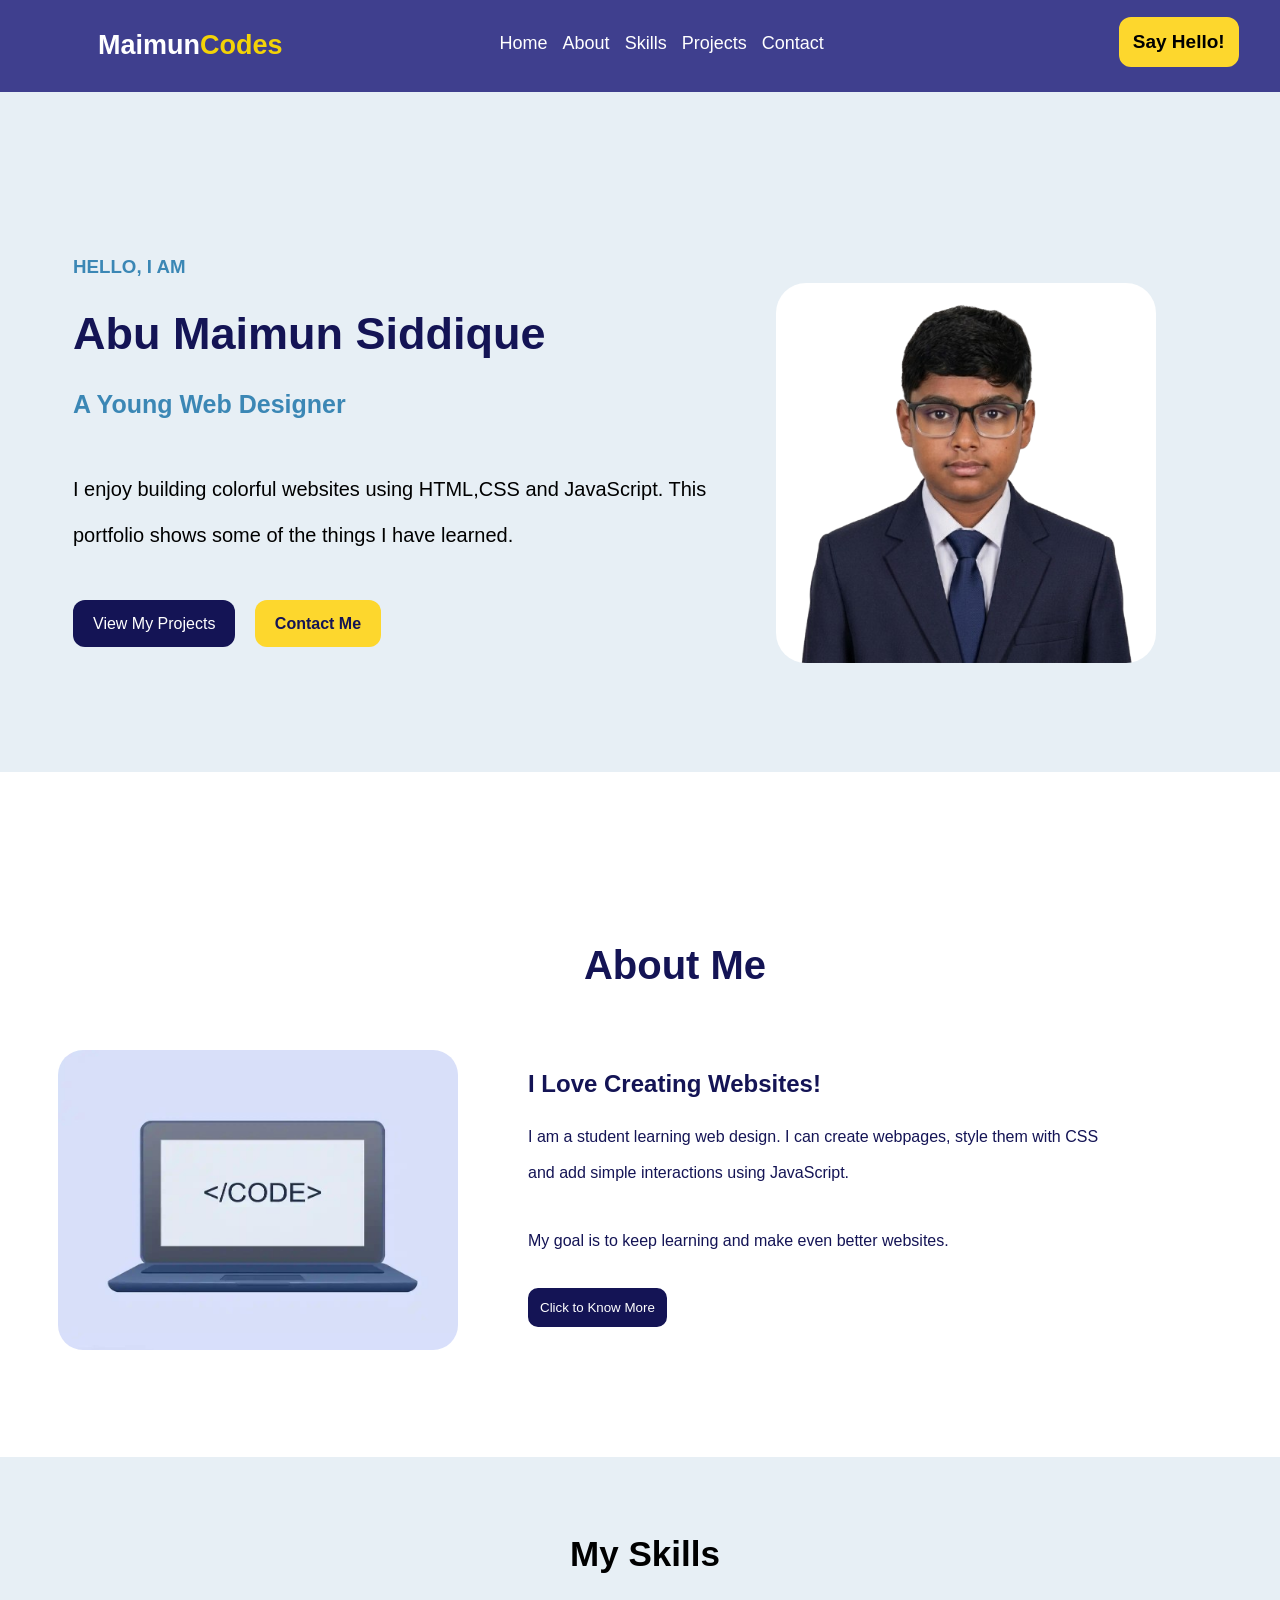
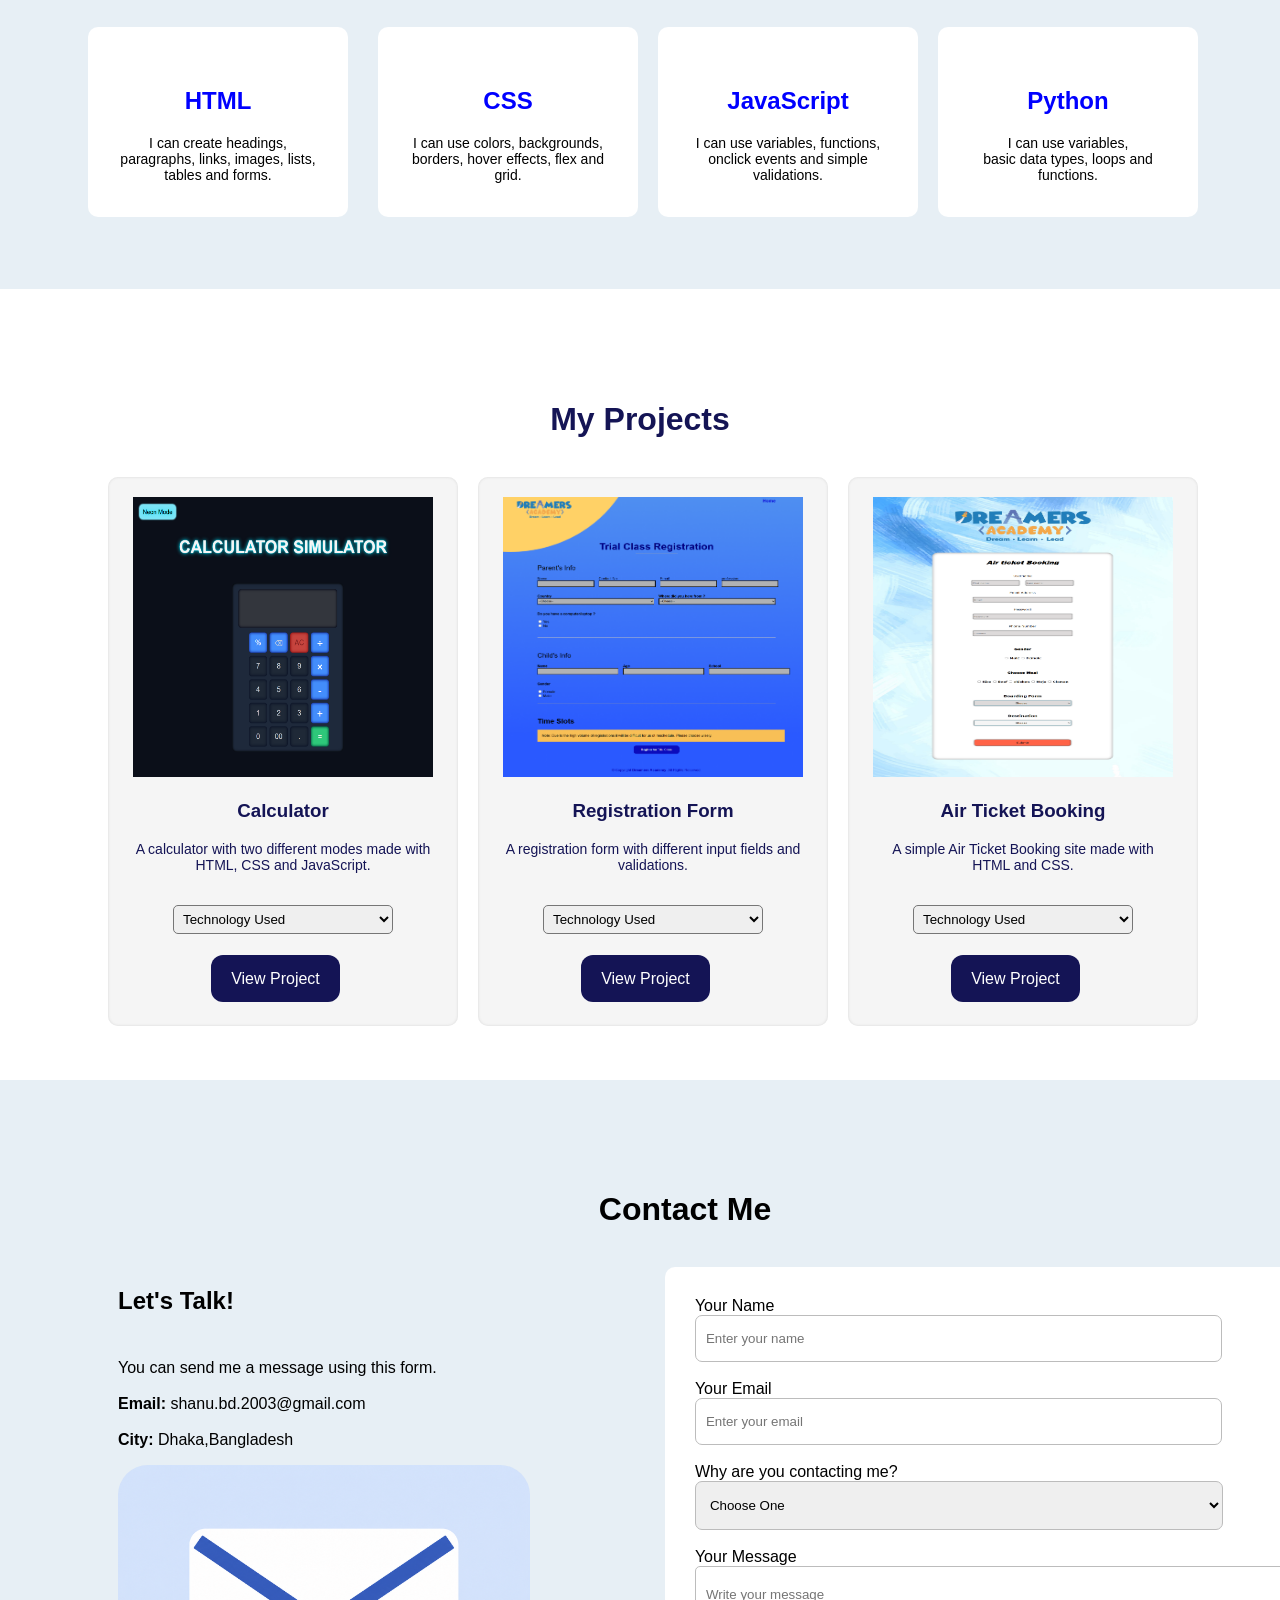
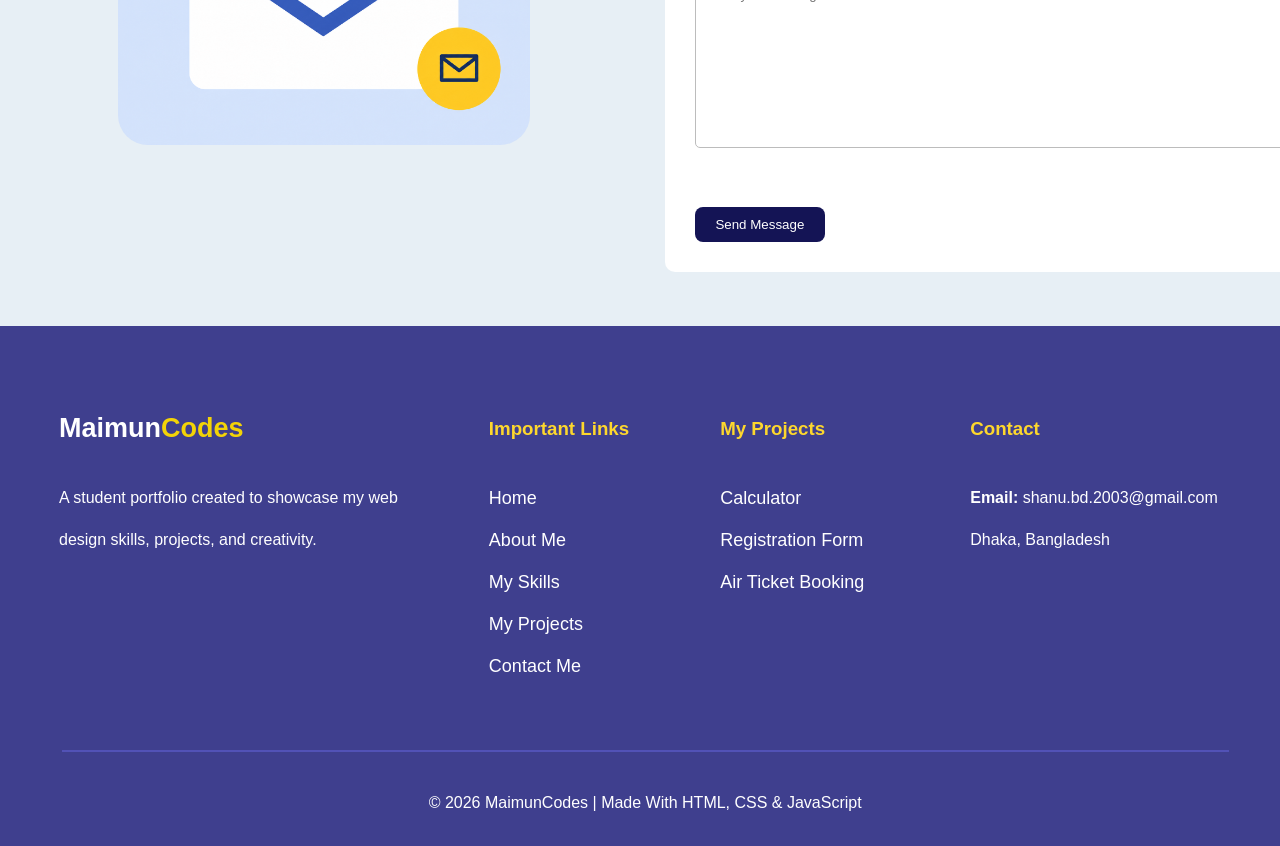
<file: index.html>
<!DOCTYPE html>
<html lang="en">
<head>
    <meta charset="UTF-8">
    <meta name="viewport" content="width=device-width, initial-scale=1.0">
    <title>Portfolio of Abu Maimun Siddique</title>
    <link rel="stylesheet" href="portfolio_project.css">
</head>
<body>
    <div class="top_part">
        
        <div class="flex">
            <h2 class="h1" style="cursor: default;"><span class="h1p1">Maimun</span><span class="h1p2">Codes</span></h2>

            <a href="portfolio_project.html" id="li" class="li1" style="cursor: pointer;">Home</a>
            <a href="about.html" id="li" style="cursor: pointer;">About</a>
            <a href="my_skills.html" id="li" style="cursor: pointer;">Skills</a>
            <a href="my_projects.html" id="li" style="cursor: pointer;">Projects</a>
            <a href="contact_me.html" id="li" class="li5" style="cursor: pointer;">Contact</a>
            <button onclick="hicommand()" class="btn1" style="cursor: pointer;"><b>Say Hello!</b></button>
        </div>
    </div>
    
    
    <div class="intro_part">
        <br><br><br>
        <h4 id="hi" style="font-size: 28px; color: rgb(32, 32, 133); text-align: center; cursor: default;"></h4>
        
        <div class="flex" >
            <div class="leftside">
                <br><br><br>
                <h3 class="h2" style="cursor: default;">HELLO, I AM</h3>
                <h1 class="h3" style="cursor: default;">Abu Maimun Siddique</h1>
                <h2 class="t1" style="cursor: default;">A Young Web Designer</h2>
                <br>
                <p class="p1" style="cursor: default;"><span>I enjoy building colorful websites using HTML,CSS and JavaScript. This</span><br><br><span>portfolio shows some of the things I have learned.</span></p>
                <br>
                <a href="my_projects.html" class="view_project_btn" style="cursor: pointer;">View My Projects</a>
                <a href="contact_me.html" class="Contact_btn" style="cursor: pointer;"><b>Contact Me</b></a>
                <br><br><br>
                
                <br><br>
                
            </div>
            
            <div class="flex">
                <div class="rightside">
                    <img src="images/id_photo.png" alt="" height="380px" style="float: right; margin-left: 70px; margin-top: 100px; border-radius: 30px; cursor: default;">
                </div>
            </div>

        </div>
       
    </div>
    <br><br><br><br><br><br><br><br>
    <div class="about_part" style="text-align: center;">
        <h1 class="h4" style="cursor: default;"><b>About Me</b></h1>
        <br><br>
        <div class="flex">
            
            <img src="images/laptop_image.png" alt="" height="300px" width="400px" style="float: left; border-radius: 25px; margin-left: 50px; cursor: default;">

            <div class="rightside" style="text-align: left;margin-left: 70px; color: rgb(20, 20, 85);">
                <h2 style="cursor: default;">I Love Creating Websites!</h2>
                <p style="margin-top: 30px; cursor: default;"><span style="margin-bottom: 20px;">I am a student learning web design. I can create webpages, style them with CSS</span><br><br><span>and add simple interactions using JavaScript.</span></p>
                <br>
                <p style="margin-bottom: 20px; cursor: default;">My goal is to keep learning and make even better websites.</p>
                <br>
                <button onclick="fact()" class="more_btn" style="cursor: pointer;">Click to Know More</button>
                <br><br>
                <h4 id="fact" style="cursor: default;"></h4>

            </div>
            
        </div>
    </div>
    <br><br><br><br><br>

    <div class="my_skills" style="text-align: center; background-color: rgb(231, 239, 245); margin-left: -10px; margin-right: -20px;">
        <br><br><br>
        <h1 style="font-size: 35px; cursor: default;">My Skills</h1>
        <div class="flex">
            <div class="grid" >
                <div class="skill" id="skill1">
                    <h2 style="cursor: default;">HTML</h2>
                    <p style="cursor: default;"><span>I can create headings,</span><br><span>paragraphs, links, images, lists,</span><br><span>tables and forms.</span></p>                    </div>
                <div class="skill">
                    <h2 style="cursor: default;">CSS</h2>
                    <p style="cursor: default;"><span>I can use colors, backgrounds,</span><br><span>borders, hover effects, flex and</span><br><span>grid.</span></p>                    </div>
                <div class="skill">
                    <h2 style="cursor: default;">JavaScript</h2>
                    <p style="cursor: default;"><span>I can use variables, functions,</span><br><span>onclick events and simple</span><br><span>validations.</span></p>                    </div>
                <div class="skill">
                    <h2 style="cursor: default;">Python</h2>
                    <p style="cursor: default;"><span>I can use variables,</span><br><span>basic data types, loops and</span><br><span>functions.</span></p>                    </div>
                </div>
        </div>
        <br><br><br><br>
    </div>

    <div class="my-projects" style="text-align: center;">
        <br><br><br><br><br>
        <h1 style="color: rgb(20, 20, 85); cursor: default;">My Projects</h1>
        <br>
        <div class="flex">
            <div class="grid2">
                <div class="projects" style="margin-left: 100px;">
                    <img src="images/calculator_image.png" alt="" height="280px" width="300px" style="cursor: default;">
                    <h3 style="cursor: default;">Calculator</h3>
                    <p style="font-size: 14px; cursor: default;" ><span>A calculator with two different modes made with </span><br><span>HTML, CSS and JavaScript.</span></p>
                    <br>
                    <select style="width: 220px; padding: 5px; border-radius: 5px; cursor: pointer;">
                        <option >Technology Used</option>
                        <option >HTML</option>
                        <option >CSS</option>
                        <option >JavaScript</option>
                    </select>
                    <br><br><br>
                    <a href="class_15_calculator.html" class="view_project_btn" style="cursor: pointer;">View Project</a>
                </div>
                <div class="projects">
                    <img src="images/registration_image.png" alt="" height="280px" width="300px" style="cursor: default;">
                    <h3 style="cursor: default;">Registration Form</h3>
                    <p style="font-size: 14px; cursor: default;"><span>A registration form with different input fields and</span><br><span>validations.</span></p>
                    <br>
                    <select style="width: 220px; padding: 5px; border-radius: 5px; cursor: pointer;">
                        <option>Technology Used</option>
                        <option>HTML</option>
                        <option>CSS</option>
                        <option>JavaScript</option>
                    </select>
                    <br><br><br>
                    <a href="class 11 26.7.26 .html" class="view_project_btn" style="cursor: pointer;">View Project</a>
                    <br><br>
                </div>
                <div class="projects">
                    <img src="images/ticket_booking_image.png" alt="" height="280px" width="300px" style="cursor: default;">
                    <h3 style="cursor: default;">Air Ticket Booking</h3>
                    <p style="font-size: 14px; cursor: default;"><span>A simple Air Ticket Booking site made with </span><br><span>HTML and CSS.</span></p>
                    <br>
                    <select style="width: 220px; padding: 5px; border-radius: 5px; cursor: pointer;">
                        <option>Technology Used</option>
                        <option>HTML</option>
                        <option>CSS</option>
                        <option>JavaScript</option>
                    </select>
                    <br><br><br>
                    <a href="class 7 project.html" class="view_project_btn" style="cursor: pointer;">View Project</a>
                    <br><br>
                </div>
                
            </div>
        
        </div>
        
    </div>
    <br><br><br>

    <div class="Contact" style="background-color: rgb(231, 239, 245); margin-left: -10px; margin-right: -20px;">
        <br><br><br><br><br>
        <h1 style="text-align: center; margin-left: 80px; cursor: default;"><b>Contact Me</b></h1>
        <br>
        <div class="flex">
            <div class="leftside" style="margin-left: 120px;">
                <h2 style="margin-bottom: 10px; cursor: default;">Let's Talk!</h2>
                <br>
                <p style="cursor: default;"><span>You can send me a message using this form.</span><br><br><span><b>Email:</b> shanu.bd.2003@gmail.com</span><br><br><span><b>City:</b> Dhaka,Bangladesh</span></p>
                <img src="images/mail_image.png" alt="" height="280px" style=" border-radius: 30px; cursor: default;">
                
            </div>
            <div class="flex" style="margin-left: 135px;">
                
                <div class="rightside" style="background-color:#FFFFFF ; padding: 30px; border-radius: 10px;">
                    <form onsubmit="return valid()">
                        <label style="cursor: default;">Your Name</label>
                        <br>
                        <input class="input" type="text" id="name" placeholder="Enter your name">
                        <br><br>
                        <label style="cursor: default;">Your Email</label>
                        <br>
                        <input class="input" type="email" id="email" placeholder="Enter your email">
                        <br><br>
                        <label style="cursor: default;">Why are you contacting me?</label>
                        <br>
                        <select class="input" id="reason" style="width: 528px; cursor: pointer;">
                            <option value="Choose One">Choose One</option>
                            <option value="Want to be my friend">Want to be my friend</option>
                            <option value="Want my help">Want my help</option>
                            <option value="Want my advice">Want my advice</option>
                        </select>
                        <br><br>
                        <label style="cursor: default;">Your Message</label>
                        <br>
                        <textarea cols="70" rows="10" placeholder="Write your message" style="border-radius: 5px; border: 1px solid rgb(188, 188, 188); font-family: sans-serif; padding: 10px; padding-top: 20px;"></textarea>
                        <br><br>
                        <h4 id="error" style="cursor: default;"></h4>
                        <br>
                        <button onclick="valid()" id="sub_btn" class="submit-btn" style="cursor: pointer;">Send Message</button>
                    </form>
                </div>
            </div>
        
        </div>
        <br><br><br>
    </div>

    <div class="footer">
        <br><br><br>
        <table>
            <tr>
                <th><h2 class="h1" style="margin-left: -10px; text-align: left;"><span class="h1p1">Maimun</span><span class="h1p2">Codes</span></h2></th>
                <th class="fh" style="cursor: default;"><h3>Important Links</h3></th>
                <th class="fh" style="cursor: default;"><h3>My Projects</h3></th>
                <th class="fh" style="cursor: default;"><h3 style="text-align: left;">Contact</h3></th>
            </tr>
            <tr>
                <td style="cursor: default;">A student portfolio created to showcase my web</td>
                <td class="td" style="cursor: default;"><a class="td1" href="portfolio_project.html">Home</a></td>
                <td class="td" style="cursor: default;"><a class="td1" href="class_15_calculator.html">Calculator</a></td>
                <td class="td" style="cursor: default;"><b>Email:</b> shanu.bd.2003@gmail.com</td>
            </tr>
            <tr>
                <td style="padding-left: 40px; text-align: left; cursor: default;">design skills, projects, and creativity.</td>
                <td class="td" style="cursor: default;"><a class="td1" href="about.html">About Me</a></td>
                <td class="td" style="cursor: default;"><a class="td1" href="class 11 26.7.26 .html">Registration Form</a></td>
                <td class="td" style="cursor: default;">Dhaka, Bangladesh</td>
            </tr>
            <tr>
                <td></td>
                <td class="td" style="cursor: default;"><a class="td1" href="my_skills.html">My Skills</a></td>
                <td class="td"style="cursor: default;"><a class="td1" href="class 7 project.html">Air Ticket Booking</a></td>
                <td class="td"style="cursor: default;"></td>
            </tr>
            <tr>
                <td></td>
                <td class="td"style="cursor: default;"><a class="td1" href="my_projects.html">My Projects</a></td>
                <td class="td"></td>
                <td class="td"></td>
            </tr>

            <tr>
                <td></td>
                <td class="td"style="cursor: default;"><a class="td1" href="contact_me.html">Contact Me</a></td>
                <td class="td"></td>
                <td class="td"></td>
            </tr>
        </table>
        <br><br><br>
        <hr style="color: rgb(82, 82, 182); border: 1px solid; width: 90%; cursor: default;">
        <br>
        <p style="color: #FFFFFF; text-align: center; cursor: default;">© 2026 MaimunCodes | Made With HTML, CSS & JavaScript</p>
        <br>
    </div>

    

    
    
    

<script src="portfolio_project.js"></script>  
</body>
</html>
</file>
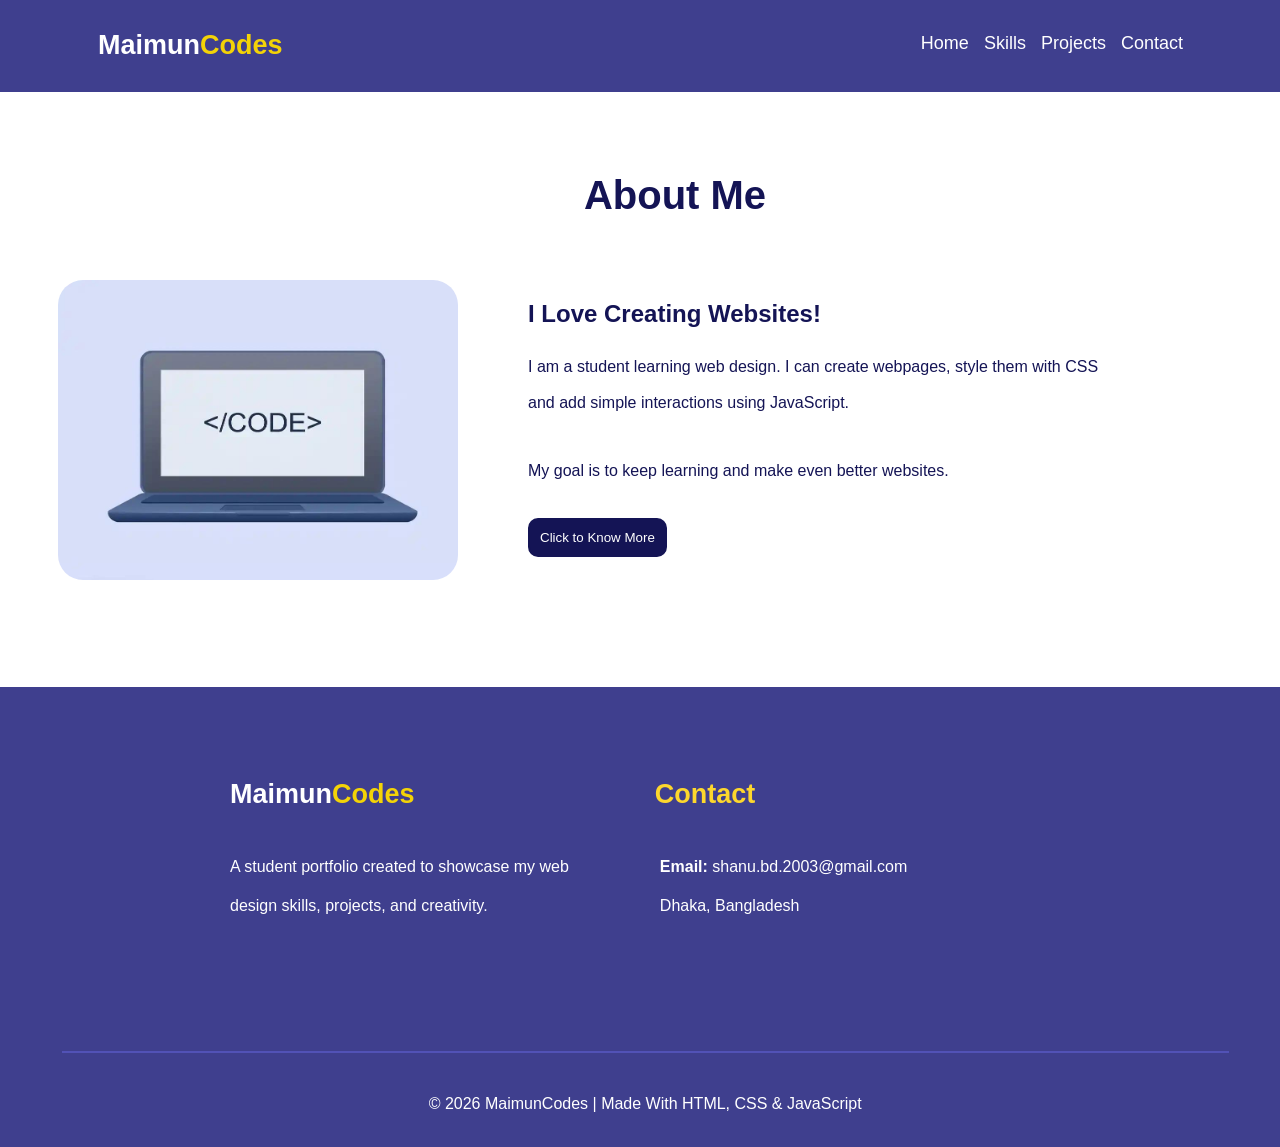
<file: about.html>
<!DOCTYPE html>
<html lang="en">
<head>
    <meta charset="UTF-8">
    <meta name="viewport" content="width=device-width, initial-scale=1.0">
    <title>About Me</title>
    <link rel="stylesheet" href="portfolio_project.css">
</head>
<body>
    <div class="top_part">
        
        <div class="flex">
            <h2 class="h1"><span class="h1p1">Maimun</span><span class="h1p2">Codes</span></h2>

            <a href="portfolio_project.html" id="li" class="li" style="cursor: pointer;">Home</a>
            <a href="my_skills.html" id="li" style="cursor: pointer;">Skills</a>
            <a href="my_projects.html" id="li" style="cursor: pointer;">Projects</a>
            <a href="contact_me.html" id="li" class="li5" style="cursor: pointer;">Contact</a>
        </div>
    </div>
    <br><br><br>
    <div class="about_part" style="text-align: center;">
        <h1 class="h4" style="cursor: default;"><b>About Me</b></h1>
        <br><br>
        <div class="flex">
            
            <img src="images/laptop_image.png" alt="" height="300px" width="400px" style="float: left; border-radius: 25px; margin-left: 50px; cursor: default;">

            <div class="rightside" style="text-align: left;margin-left: 70px; color: rgb(20, 20, 85);">
                <h2 style="cursor: default;">I Love Creating Websites!</h2>
                <p style="margin-top: 30px; cursor: default;"><span style="margin-bottom: 20px;">I am a student learning web design. I can create webpages, style them with CSS</span><br><br><span>and add simple interactions using JavaScript.</span></p>
                <br>
                <p style="margin-bottom: 20px; cursor: default;">My goal is to keep learning and make even better websites.</p>
                <br>
                <button onclick="fact()" class="more_btn" style="cursor: pointer;">Click to Know More</button>
                <br><br>
                <h4 id="fact" style="cursor: default;"></h4>

            </div>
        </div>
    </div>
    <br><br><br><br><br>

    <div class="footer">
        <br><br><br>
        <table>
            <tr>
                <th></th>
                <th class="fh"><h3><h2 class="h1" style="margin-left: 0px; text-align: left;"><span class="h1p1">Maimun</span><span class="h1p2">Codes</span></h2></h3></th>
                <th class="fh"><h3 class="h1" style="margin-left: -5px; text-align: left;">Contact</h3></th>
                <th class="fh"></th>
            </tr>
            <tr>
                <td></td>
                <td class="td" style="cursor: default;">A student portfolio created to showcase my web</td>
                <td class="td"style="cursor: default;"><b>Email:</b> shanu.bd.2003@gmail.com</td>
                <td class="td"style="cursor: default;"></td>
            </tr>
            <tr>
                <td></td>
                <td  style="padding-left: 40px; text-align: left; cursor: default;">design skills, projects, and creativity.</td>
                <td class="td" style="cursor: default;">Dhaka, Bangladesh</td>
                <td class="td"></td>
            </tr>
            <tr>
                <td></td>
                <td class="td"></td>
                <td class="td"></td>
                <td class="td"></td>
            </tr>
            <tr>
                <td></td>
                <td class="td"></td>
                <td class="td"></td>
                <td class="td"></td>
            </tr>

            <tr>
                <td></td>
                <td class="td"></td>
                <td class="td"></td>
                <td class="td"></td>
            </tr>
        </table>
        <br><br><br>
        <hr style="color: rgb(82, 82, 182); border: 1px solid; width: 90%; cursor: default;">
        <br>
        <p style="color: #FFFFFF; text-align: center; cursor: default;">© 2026 MaimunCodes | Made With HTML, CSS & JavaScript</p>
        <br>
    </div> 
<script src="portfolio_project.js"></script>  
</body>
</html>
</file>
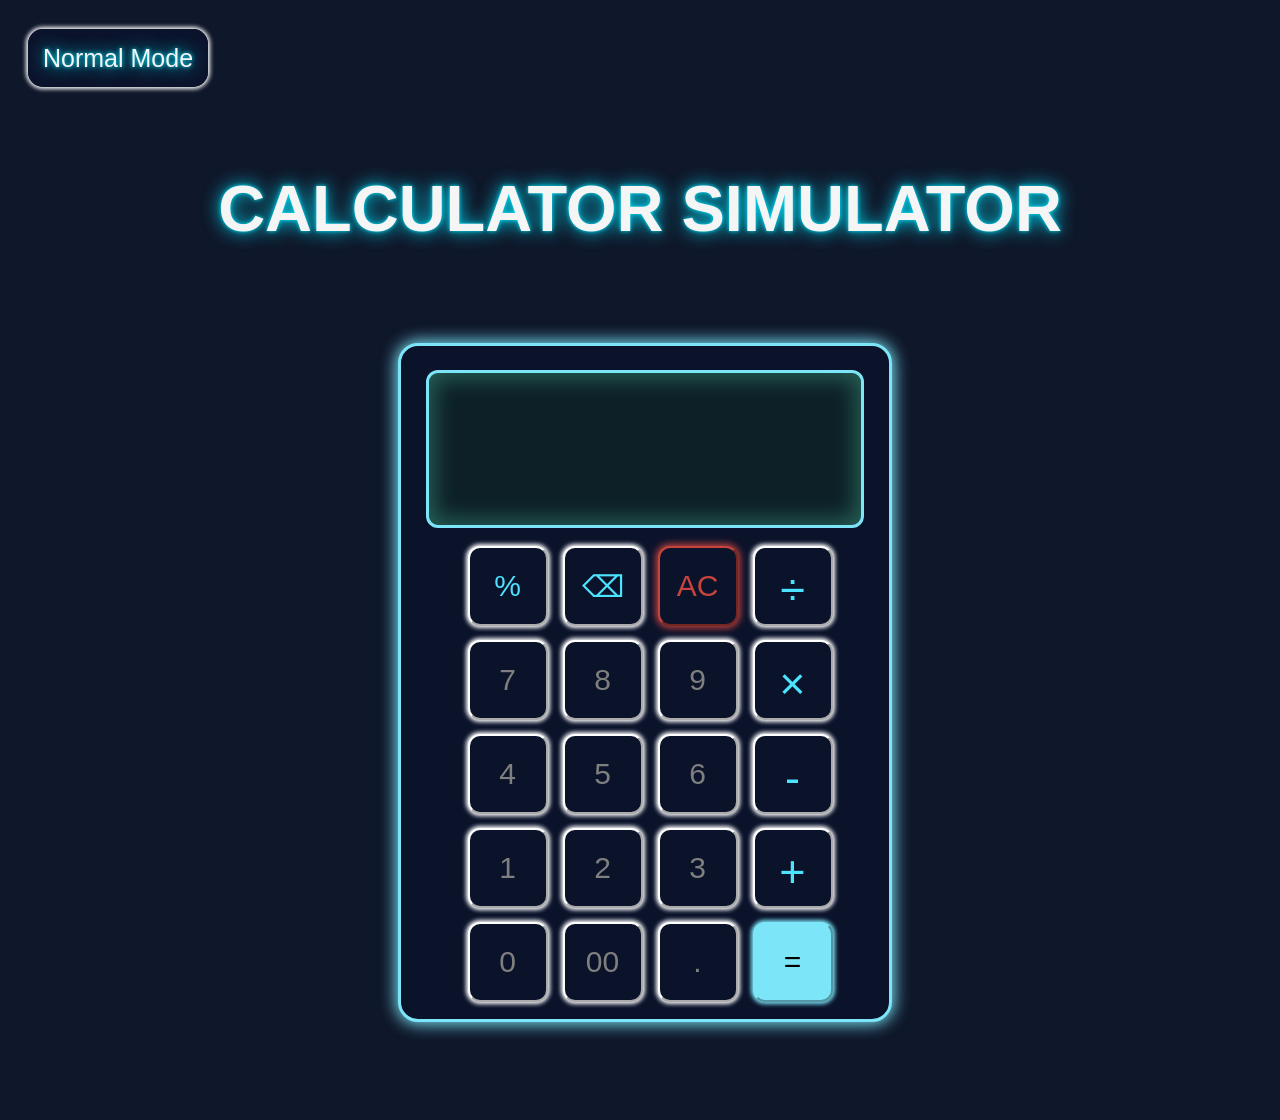
<file: calculator_neon_mode.html>
<!DOCTYPE html>
<html lang="en">
<head>
    <meta charset="UTF-8">
    <meta name="viewport" content="width=device-width, initial-scale=1.0">
    <title>my practice website</title>
    
     <link rel="stylesheet" href="calculator_neon_mode.css">

</head>
<body>
    <br><br>
    <div>
        <a class="normal_mode" href="class_15_calculator.html">Normal Mode</a>
    </div>
    
    <br><br><br>
    <h1 class="h1">CALCULATOR SIMULATOR</h1>
    <br><br><br>
    <div class="body_part">
        <div style="text-align: center;">
            <input type="text" id="display" readonly>
            <br><br>
            <div class="grid1">
                
                <button id="per" onclick="persentageIt('%')">%</button>
                <button id="de" onclick="removeIt()">⌫</button>
                <button id="cl" onclick="clearDisplay()">AC</button>
                <button id="op" onclick="showIt('/')">÷</button>
                <button id="num" onclick="showIt('7')">7</button>
                <button id="num" onclick="showIt('8')">8</button>
                <button id="num" onclick="showIt('9')">9</button>
                <button id="op" onclick="showIt('*')">×</button>
                <button id="num" onclick="showIt('4')">4</button>
                <button id="num" onclick="showIt('5')">5</button>
                <button id="num" onclick="showIt('6')">6</button>
                <button id="op" onclick="showIt('-')">-</button> 
                <button id="num" onclick="showIt('1')">1</button>
                <button id="num" onclick="showIt('2')">2</button>
                <button id="num" onclick="showIt('3')">3</button>
                <button id="op" onclick="showIt('+')">+</button>           
                <button id="num" onclick="showIt('0')">0</button>
                <button id="num" onclick="showIt('00')">00</button>            
                <button id="do"  onclick="showIt('.')">.</button>
                <button id="eq" onclick="result()">=</button>
                
                 
            </div>
            
        </div>
    <script type="text/javascript" src="calculator_neon_mode.js"></script>
    </div>
    <br><br><br><br><br>
</body>
</html>
</file>
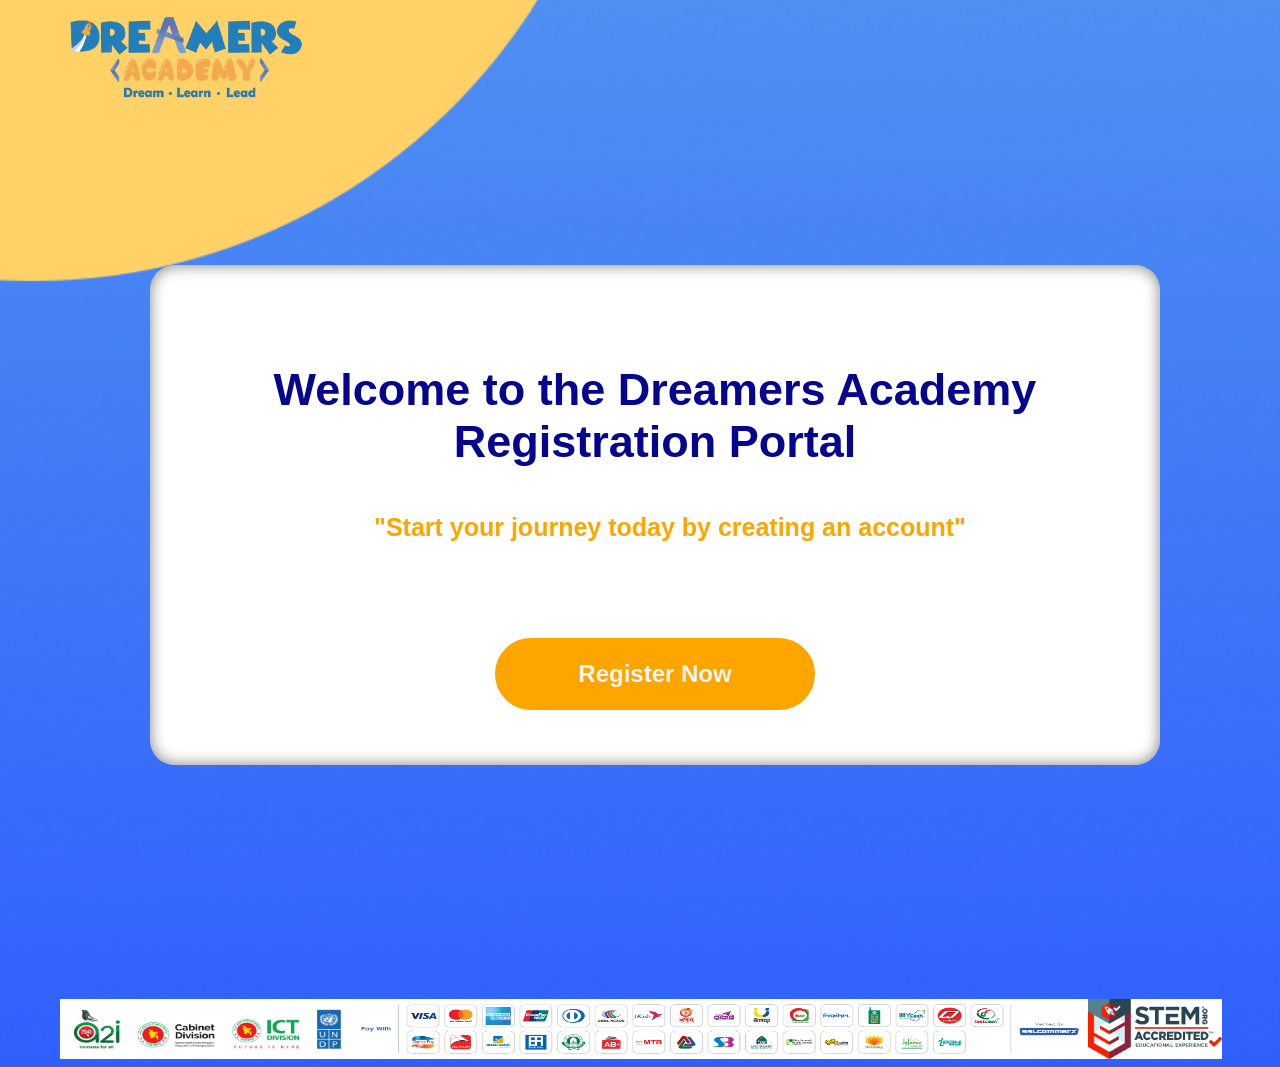
<file: class 11 ( 2 ) 26.7.26 .html>
<!DOCTYPE html>
<html lang="en">
<head>
    <meta charset="UTF-8">
    <meta name="viewport" content="width=device-width, initial-scale=1.0">
    <title>Welcome to trial class Registration portal of Dreamers Academy</title>
    <link rel="stylesheet" href="class 11 26.7.26 .css">
</head>

<body >
    <img src="images/logo.png" alt="" width="25%" height="10%" class="logo" >

    <div class="hnb">
        <div>
            
            <br><br><br><h3>Welcome to the Dreamers Academy Registration Portal</h3>
            <h5>"Start your journey today by creating an account"</h5>
        </div><br><br><br>
        <form action="class 11 26.7.26 .html" class="button" >
            <button class="Button"><b>Register Now</b></button>
        </form>
    </div><br><br><br><br><br><br><br><br><br><br><br><br><br>
    <div class="flex2">
        <img src="images/a2i_logo_set.jpg" alt="" height="60px" width="100%">
        <img src="images/sslcommerz.png" alt="" height="60px" width="250%" >
        <img src="images/stem_org.jpeg" alt="" height="60px" width="30%">
    </div>
</body>
</html>
</file>
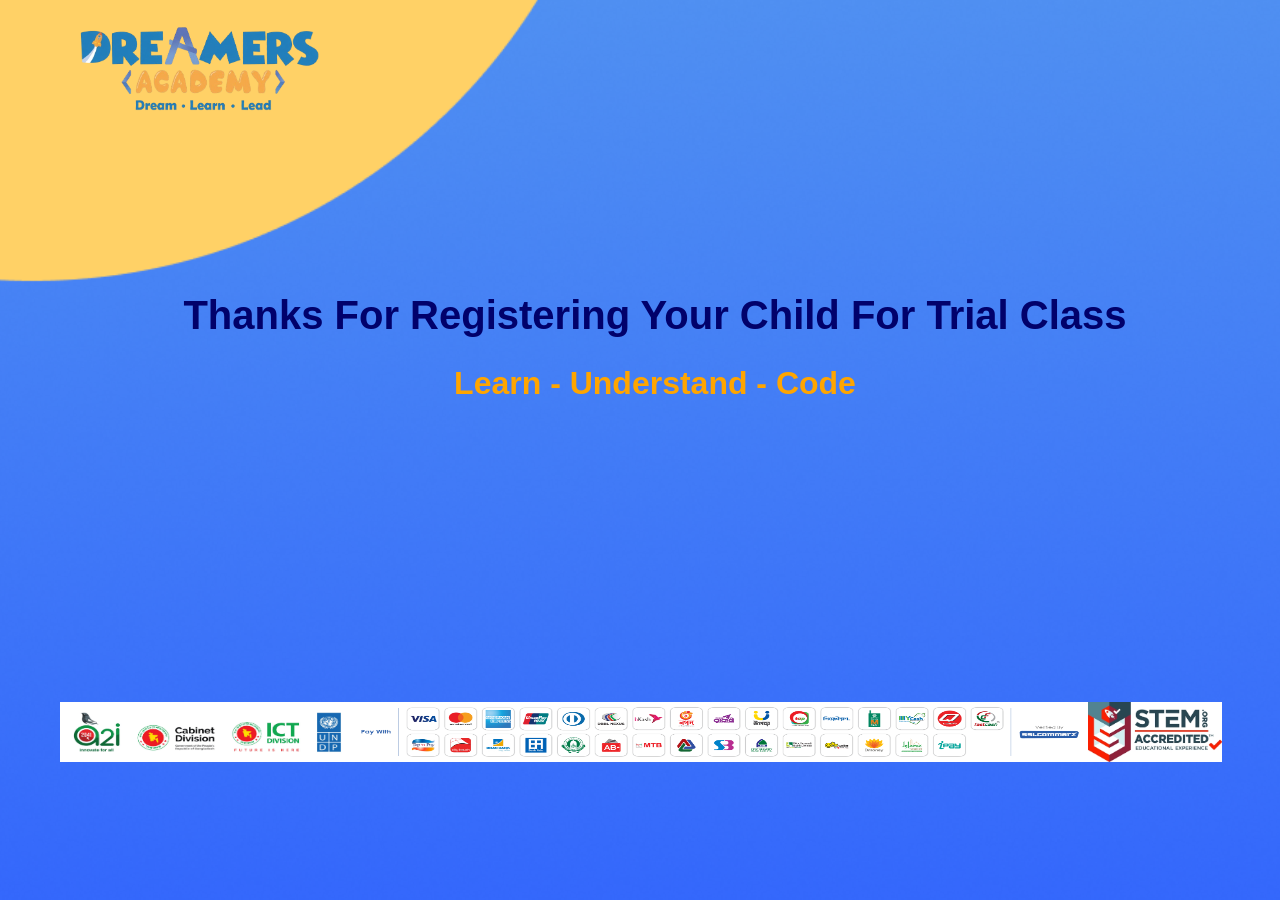
<file: class 11 ( 3 ) 26.7.26 .html>
<!DOCTYPE html>
<html lang="en">
<head>
    <meta charset="UTF-8">
    <meta name="viewport" content="width=device-width, initial-scale=1.0">
    <title>Registration Successfull</title>
    <link rel="stylesheet" href="class 11 26.7.26 .css">
</head>
<body>
    <img src="images/logo.png" alt="" class="Logo"><br><br><br>
    <br><br><br><div>
        
        <br><br><br><h1 class="th">Thanks For Registering Your Child For Trial Class</h1>
        <h1 class="quo">Learn - Understand - Code</h1>
    </div>
    <div class="flex2" style="margin-top: 300px;">
        <img src="images/a2i_logo_set.jpg" alt="" height="60px" width="100%">
        <img src="images/sslcommerz.png" alt="" height="60px" width="250%" >
        <img src="images/stem_org.jpeg" alt="" height="60px" width="30%">
    </div>

</body>
</html>
</file>
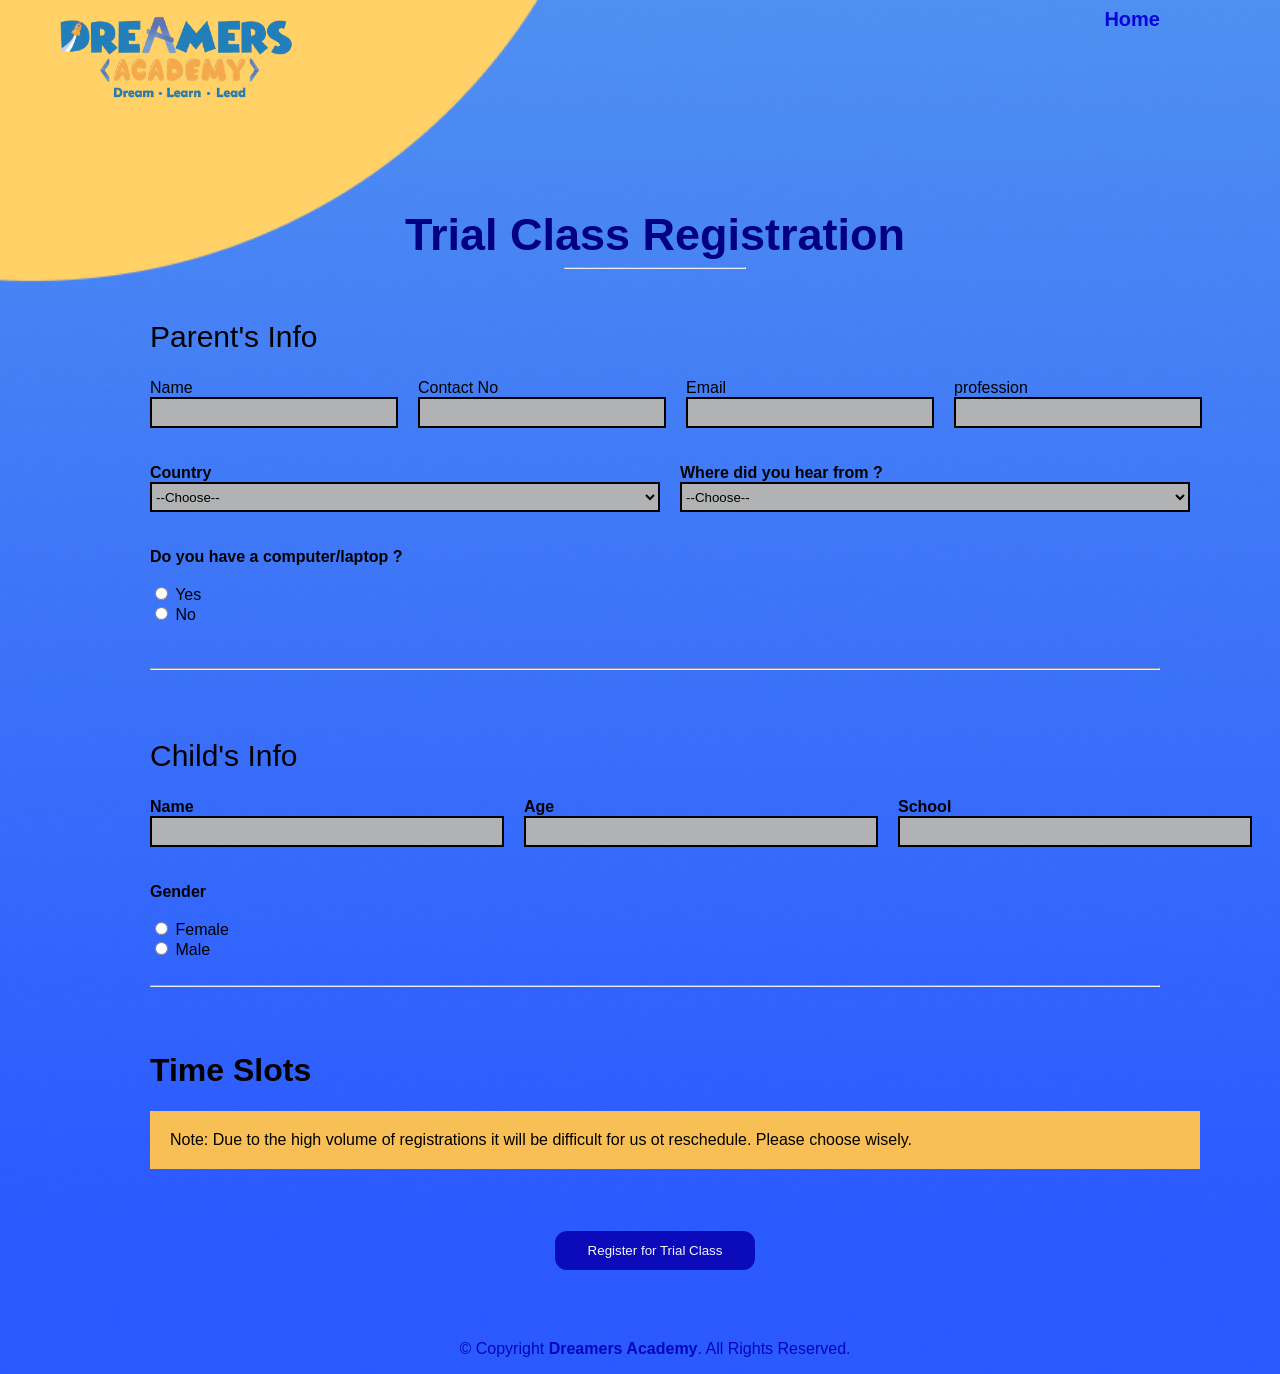
<file: class 11 26.7.26 .html>
<!DOCTYPE html>
<html lang="en">
<head>
    <meta charset="UTF-8">
    <meta name="viewport" content="width=device-width, initial-scale=1.0">
    <title>Trial Class Registration</title>
    <link rel="stylesheet" href="class 11 26.7.26 .css">
</head>
<body>
    <form onsubmit="return valid()" action="class 11 ( 3 ) 26.7.26 .html">
        <div>
        <img src="images/logo.png" alt="logo" width="25%" height="10%" style="margin-left: -100px;">
        <a href="class 11 ( 2 ) 26.7.26 .html" id="btnl" ><b>Home</b></a>
        </div>

        <h1 class="head1" style="cursor: default;">Trial Class Registration</h1>
        <hr style="width: 180px; color: dimgray;">

        <br>
        
        <h2 style="font-size: 30px;font-weight: 300; cursor: default;">Parent's Info</h2>
        <div class="flex">
            <div class="space">
                <span  style="cursor: default;">Name</span><br>
                <input type="text" id="name" class="box1">
            </div>
            <div class="space">
                <span style="cursor: default;">Contact No</span><br>
                <input type="number" id="number" class="box1" >
            </div>
            <div class="space">
                <span style="cursor: default;">Email</span><br>
                <input type="email" id="email" class="box1" >
            </div>
            <div class="space">
                <span style="cursor: default;">profession</span><br>
                <input type="text" id="profession" class="box1">
            </div>
        </div><br><br>

        <div class="flex">
            <div class="space">
                <span style="cursor: default;"><b> Country </b></span><br>
                <select class="box2" id="Country">
                    <option>--Choose--</option>
                    <option>Bangladesh</option>
                    <option>denmark</option>
                    <option>USA</option>
                    <option>UAE</option>
                    <option>nepal</option>
                </select>
            </div>
            <div class="space">
                <span style="cursor: default;" ><b> Where did you hear from ? </b></span><br>
                <select class="box2" id="hear_from">
                    <option>--Choose--</option>
                    <option>Facebook</option>
                    <option>X</option>
                    <option>Google</option>
                    <option>Instagram</option>
                    <option>Youtube</option>
                </select>

            </div>
        </div><br><br>

        <div>
            <span style="cursor: default;"><b> Do you have a computer/laptop ? </b></span><br><br>
            <input type="radio" style="cursor: pointer;">
            <label >Yes</label><br>
            <input type="radio" style="cursor: pointer;">
            <label >No</label>
        </div><br><br><hr><br><br>

        <h2 style="font-size: 30px;font-weight: 300; cursor: default;">Child's Info</h2>
        <div class="flex">
            <div class="space">
                <span style="cursor: default;"><b>Name</b></span><br>
                <input type="text" id="kname" class="box3">
            </div>
            <div class="space">
                <span style="cursor: default;"><b>Age</b></span><br>
                <input type="number" id="Age" class="box3">
            </div>
            <div class="space">
                <span style="cursor: default;"><b>School</b></span><br>
                <input type="text" id="School" class="box3">
            </div>
        </div><br><br>
        <div>
            <span style="cursor: default;"><b>Gender</b></span><br><br>
            <input type="radio" style="cursor: pointer;">
            <label >Female</label><br>
            <input type="radio"  style="cursor: pointer;">
            <label >Male</label>
        </div><br><hr><br><br>
        <div>
            <h1 style="cursor: default;">Time Slots</h1>
            <div class="note" style="cursor: default;">Note: Due to the high volume of registrations it will be difficult for us ot reschedule. Please choose wisely.</div>
        </div><br>
        <h4 id="error" style="color: rgb(225, 3, 3); text-align: center; font-size: 20px;"></h4><br>
        <div style="text-align: center;" >
            <button class="regbutton" style="cursor: pointer;" onclick="valid()">Register for Trial Class</button>
        </div><br><br><br>

        <div class="copyright">
            <p style="cursor: default;"> &copy; Copyright <b>Dreamers Academy</b>. All Rights Reserved. </p>
        </div>
    </form>
<script src="class 11 26.7.26 .js"></script>
</body>
</html>
</file>
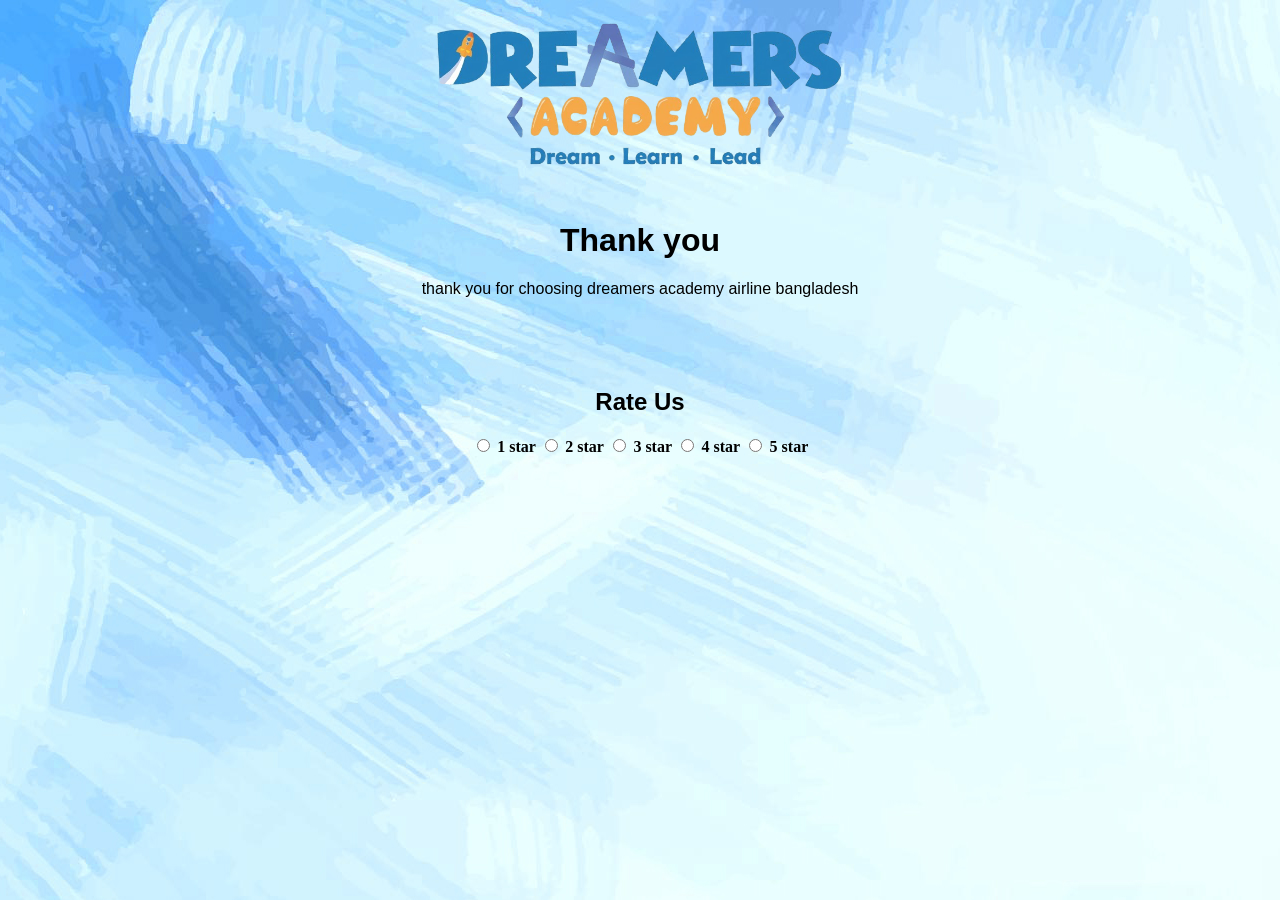
<file: class 7 (2) .project.html>
<!DOCTYPE html>
<html lang="en">
<head>
    <meta charset="UTF-8">
    <meta name="viewport" content="width=device-width, initial-scale=1.0">
    <title>booking successfull</title>
    <link rel="stylesheet" href="class 7 project.css">
</head>
<body>
   <img class="image" src="images/logo.png" alt="logo" width="35%">
   <br><br>
   <h1 style="font-family: sans-serif;">Thank you</h1>
   <p>thank you for choosing dreamers academy airline bangladesh</p><br><br><br>
   <h2>Rate Us</h2>
   <input type="radio" name="*" value="1">
   <label style="font-family: Verdana;"> <b>1 star</b> </label>
   <input type="radio" name="*" value="2">
   <label style="font-family: Verdana;"> <b>2 star</b> </label>
   <input type="radio" name="*" value="3">
   <label style="font-family: Verdana;"> <b>3 star</b> </label>
   <input type="radio" name="*" value="4">
   <label style="font-family: Verdana;"> <b>4 star</b> </label>
   <input type="radio" name="*" value="5">
   <label style="font-family: Verdana;"> <b>5 star</b> </label>

</body>
</html>
</file>
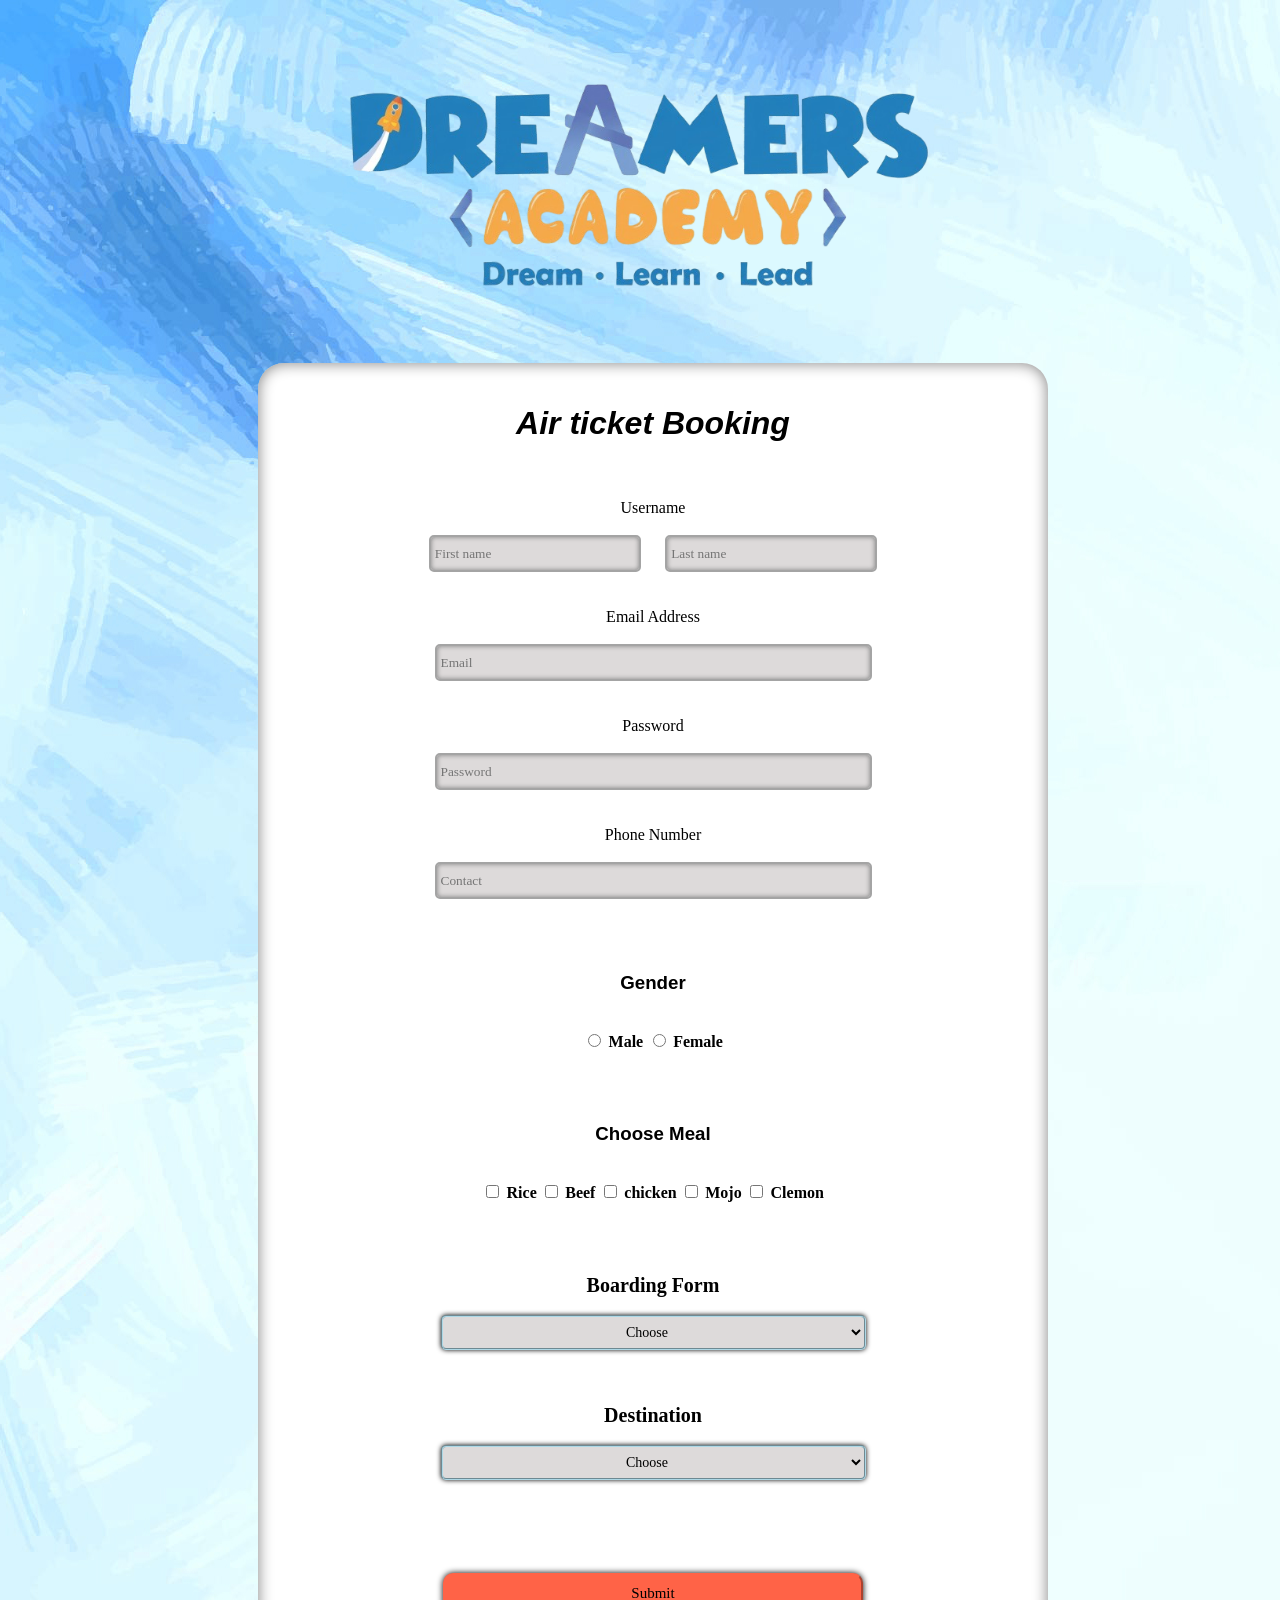
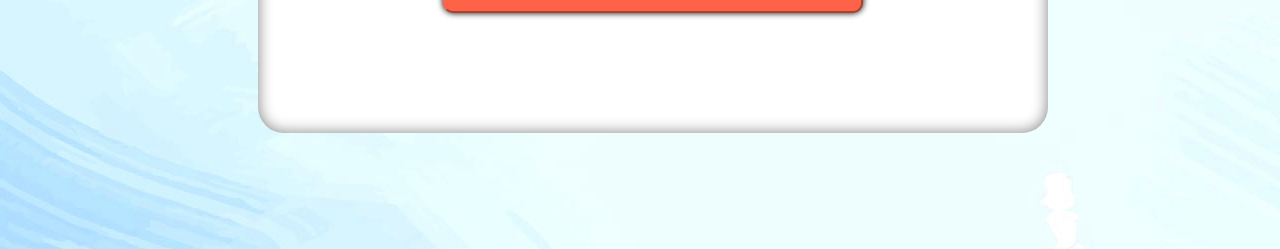
<file: class 7 project.html>
<!DOCTYPE html>
<html lang="en">
<head>
    <meta charset="UTF-8">
    <meta name="viewport" content="width=device-width, initial-scale=1.0">
    <title> Air ticket Booking website</title>
    <link rel="stylesheet" href="class 7 project.css">
</head>
    
<body style="font-family: sans-serif; text-align: center;">

    
    <br><br><br>
    <img src="images/logo.png" alt="logo" width="50%"><br><br>
    <br><br>
    <div style="background-color: #FFFFFF; height: 1330px; width: 750px; border-radius: 26px; padding: 20px; margin-left: 250px; box-shadow: inset grey 0px 0px 15px;">
        <h1><b><i>Air ticket Booking</i></b></h1><br><br>
        
        <form onsubmit="return valid()" action="class 7 (2) .project.html">
            <label style="font-family: Verdana;">Username</label><br>
            <br><input type="text" class="box1" id="fname" name="fname" placeholder="First name" style="cursor: text;">
            <input type="text" class="box1" id="lname" name="lname" placeholder="Last name" style="cursor: text;"><br>

            <br><br><label style="font-family: Verdana;" >Email Address</label>
            <br><br><input type="email" class="box1" id="email" name="email" placeholder="Email" style="cursor: text;"><br>
            <br><br><label style="font-family: Verdana;">Password</label><br>
            <br><input type="password" class="box1" id="Password" name="Password" placeholder="Password" style="cursor: text;"><br>
            <br><br><label style="font-family: Verdana;">Phone Number</label><br>
            <br><input type="number" class="box1" id="number" name="number" placeholder="Contact " style="cursor: text;"><br>
            
            <br><br><br><h3 style="cursor: default;"><b>Gender</b></h3><br>
            <input type="radio" class="Gender" name="Gender" id="Gender" value="male" style="cursor: pointer;">
            <label style="font-family: Verdana;"> <b>Male</b></label>
            <input type="radio" class="Gender" name="Gender" id="Gender" value="female" style="cursor: pointer;">
            <label style="font-family: Verdana;"> <b>Female</b></label><br><br>

            <br><br><h3 style="cursor: default;"> <b>Choose Meal</b> </h3><br>
            <input type="checkbox" class="Meal" name="Choose Meal" id="Meal" value="rice" style="cursor: pointer;">
            <label style="font-family: Verdana;"><b>Rice</b> </label>
            <input type="checkbox" class="Meal" name="Choose Meal" id="Meal" value="beef" style="cursor: pointer;">
            <label style="font-family: Verdana;"> <b>Beef</b></label>
            <input type="checkbox" class="Meal" name="Choose Meal" id="Meal" value="chicken" style="cursor: pointer;">
            <label style="font-family: Verdana;"><b>chicken</b> </label>
            <input type="checkbox" class="Meal" name="Choose Meal" id="Meal" value="pepsi" style="cursor: pointer;">
            <label style="font-family: Verdana;"><b>Mojo</b></label>
            <input type="checkbox" class="Meal" name="Choose Meal" id="Meal" value="clemon" style="cursor: pointer;">
            <label style="font-family: Verdana;"><b>Clemon</b></label><br><br><br>
            <br><br><label style="font-family: Verdana; font-size: 20px;"><b>Boarding Form</b> </label>
            
            <br><br><select name="boarding" class="boarding" id="boarding">
                
                <option value="Choose">Choose</option>
                <option  value="Dhaka">Dhaka</option>
                <option  value="Chittagong">Chittagong</option>
                <option  value="Cox's Bazar">Cox's Bazar</option>
                <option  value="Sylhet">Sylhet</option>
                <option  value="Rajshahi">Rajshahi</option>
                <option  value="Saidpur">Saidpur</option>
            </select><br><br>
            <br><br><label style="font-family: Verdana; font-size: 20px;"><b>Destination</b></label>

            <br><br><select name="destination" class="destination" id="destination">
                
                <option value="Choose">Choose</option>
                <option  value="Dhaka">Dhaka</option>
                <option  value="Chittagong">Chittagong</option>
                <option  value="Cox's Bazar">Cox's Bazar</option>
                <option  value="Sylhet">Sylhet</option>
                <option  value="Rajshahi">Rajshahi</option>
                <option  value="Saidpur">Saidpur</option>
            </select><br><br><br>

            <h4 id="error" style="color: red;"></h4>

            <br><br><button onclick="valid()" style="cursor: pointer; width: 420px; text-align: center; height: 40px; border-radius: 10px; font-size: 15px;">Submit</button> <br><br><br>
            
        </form>
        
    </div>
    <br><br><br><br><br><br>
<script src="class 7 project.js"></script>   
</body>
</html>
</file>
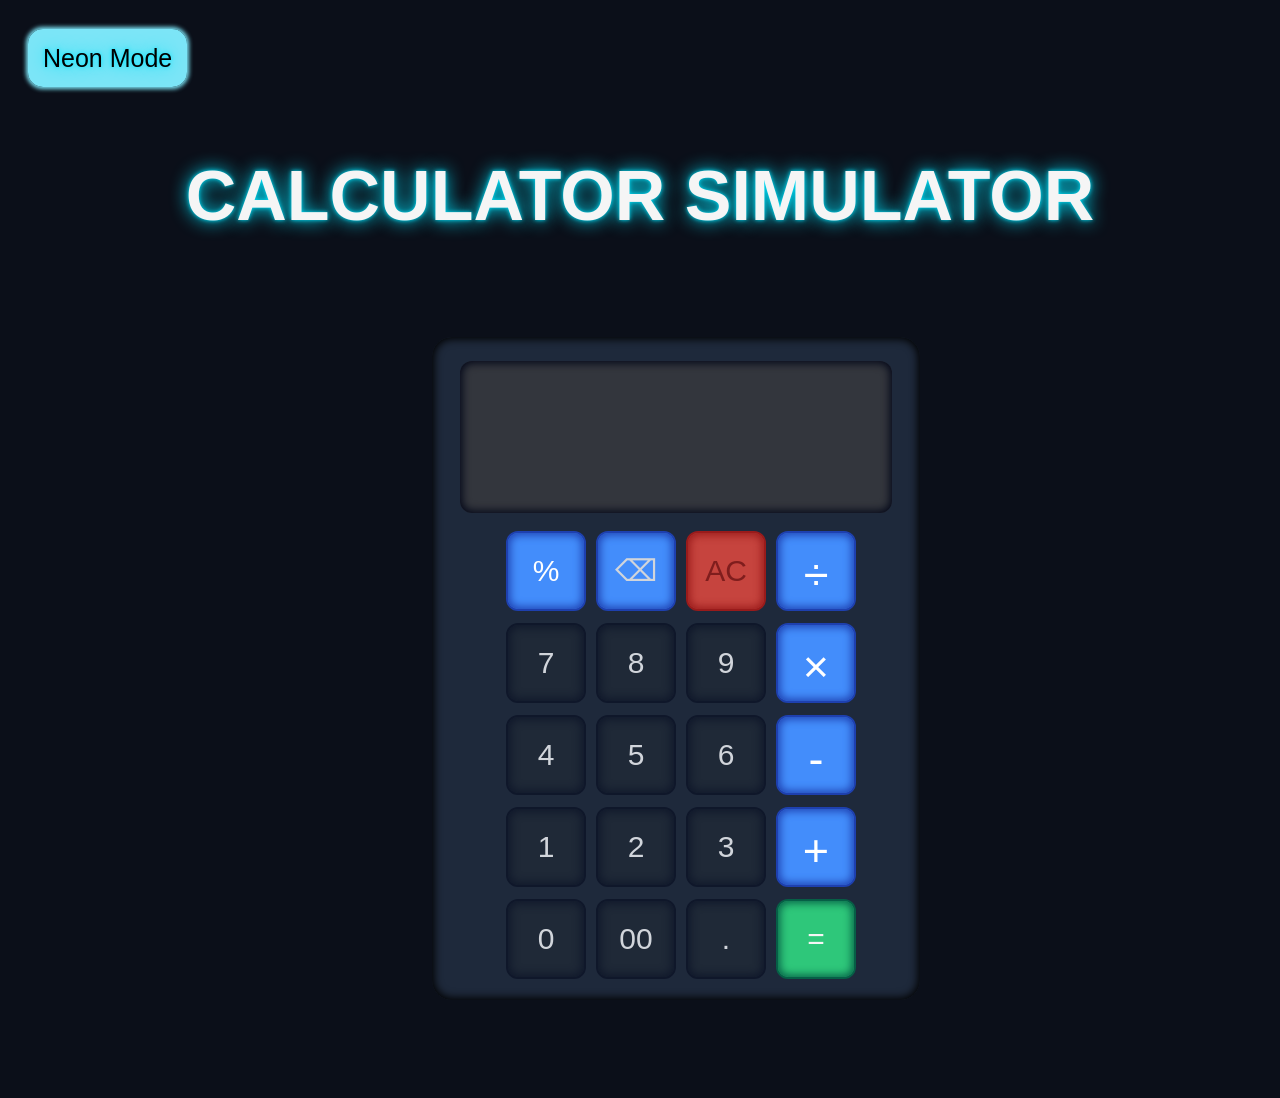
<file: class_15_calculator.html>
<!DOCTYPE html>
<html lang="en">
<head>
    <meta charset="UTF-8">
    <meta name="viewport" content="width=device-width, initial-scale=1.0">
    <title>Calculator</title>
    <link rel="stylesheet" href="class_15_calculator.css">
    
</head>
<body>
    <br><br>
    <a class="neon_mode" href="calculator_neon_mode.html">Neon Mode</a>
    <br><br><br>
    <h1 class="h1">CALCULATOR SIMULATOR</h1>
    <br><br><br>
    <div class="body_part">
        <div style="text-align: center;">
            <input type="text" id="display" readonly>
            <br><br>
            <div class="grid1">
                
                <button id="per" onclick="persentageIt('%')">%</button>
                <button id="de" onclick="removeIt()">⌫</button>
                <button id="cl" onclick="clearDisplay()">AC</button>
                <button id="op" onclick="showIt('/')">÷</button>
                <button id="num" onclick="showIt('7')">7</button>
                <button id="num" onclick="showIt('8')">8</button>
                <button id="num" onclick="showIt('9')">9</button>
                <button id="op" onclick="showIt('*')">×</button>
                <button id="num" onclick="showIt('4')">4</button>
                <button id="num" onclick="showIt('5')">5</button>
                <button id="num" onclick="showIt('6')">6</button>
                <button id="op" onclick="showIt('-')">-</button> 
                <button id="num" onclick="showIt('1')">1</button>
                <button id="num" onclick="showIt('2')">2</button>
                <button id="num" onclick="showIt('3')">3</button>
                <button id="op" onclick="showIt('+')">+</button>           
                <button id="num" onclick="showIt('0')">0</button>
                <button id="num" onclick="showIt('00')">00</button>            
                <button id="do"  onclick="showIt('.')">.</button>
                <button id="eq" onclick="result()">=</button>
                
                 
            </div>
        </div>
    <script type="text/javascript" src="class_15_calculator.js"></script>
    </div>
    <br><br><br><br><br>
</body>
</html>
</file>
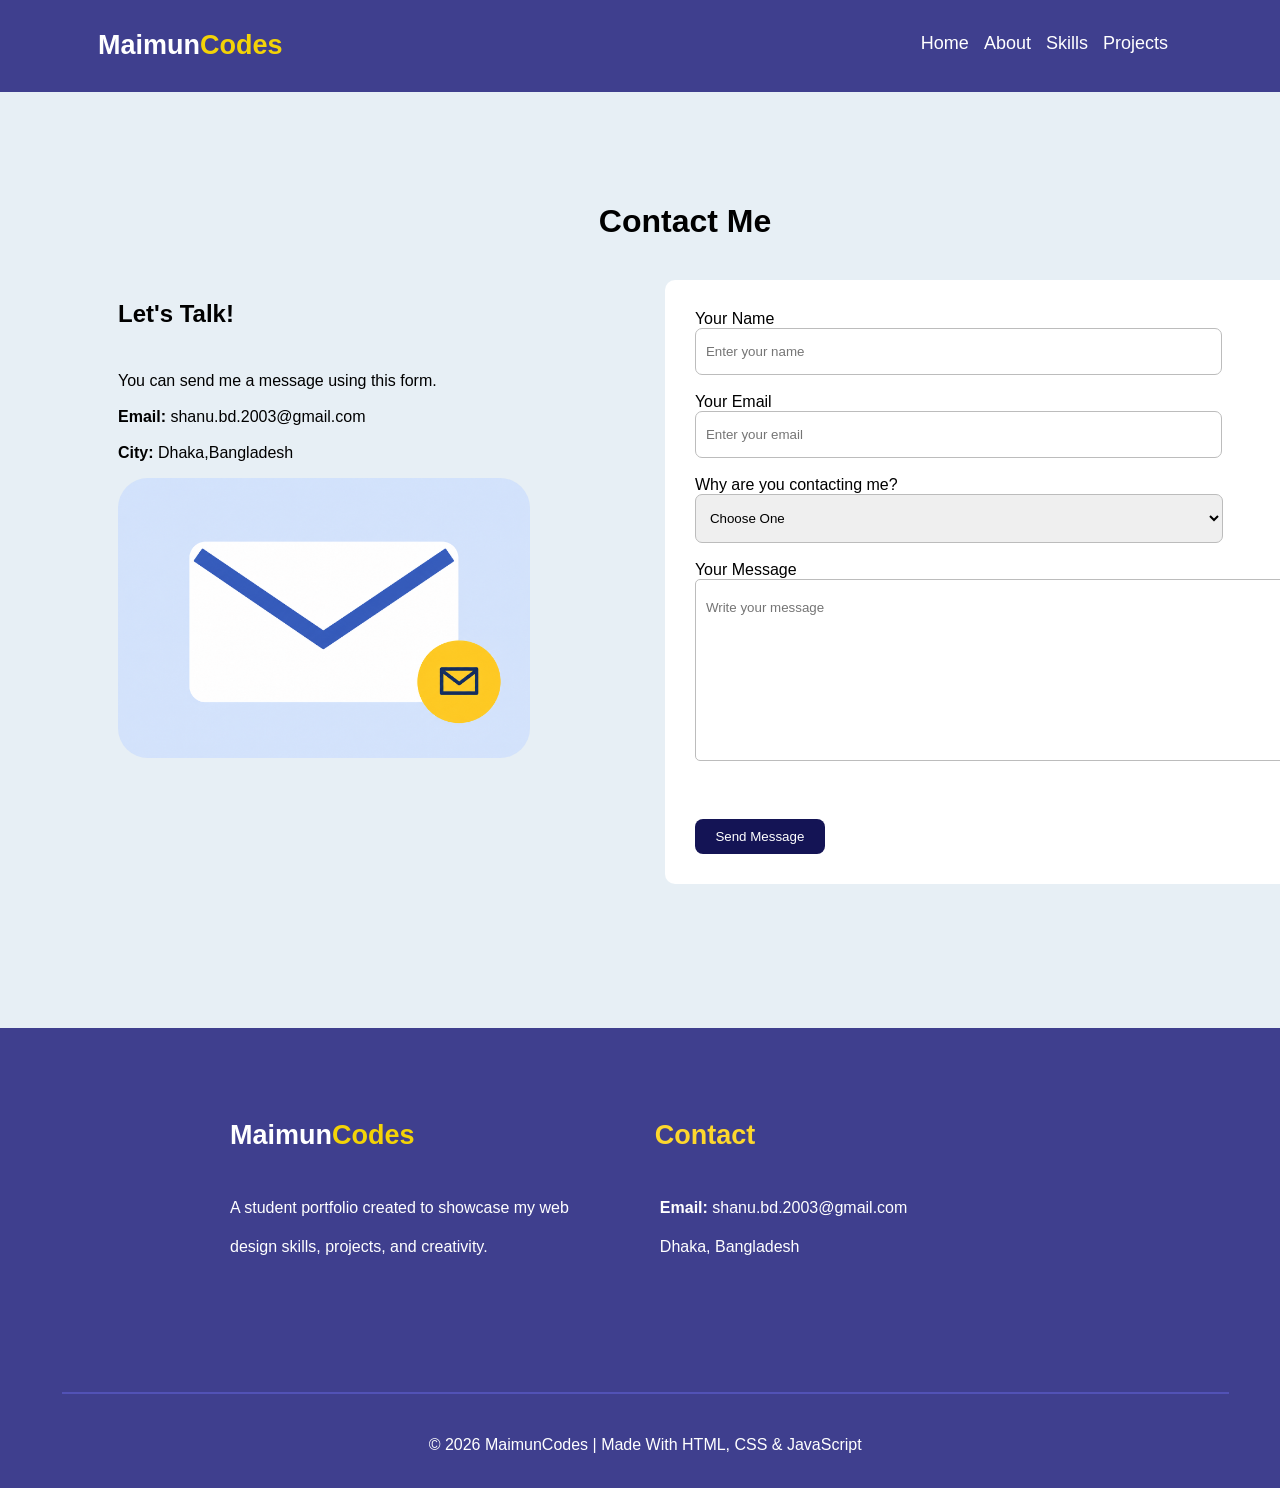
<file: contact_me.html>
<!DOCTYPE html>
<html lang="en">
<head>
    <meta charset="UTF-8">
    <meta name="viewport" content="width=device-width, initial-scale=1.0">
    <title>Contact Me</title>
    <link rel="stylesheet" href="portfolio_project.css">
</head>
<body>
    <div class="top_part">
        
        <div class="flex">
            <h2 class="h1"><span class="h1p1">Maimun</span><span class="h1p2">Codes</span></h2>

            <a href="portfolio_project.html" id="li" class="li" style="cursor: pointer;">Home</a>
            <a href="about.html" id="li" style="cursor: pointer;">About</a>
            <a href="my_skills.html" id="li" style="cursor: pointer;">Skills</a>
            <a href="my_projects.html" id="li" style="cursor: pointer;">Projects</a>
        </div>
    </div>

    <div class="Contact" style="background-color: rgb(231, 239, 245); margin-left: -10px; margin-right: -20px;">
        <br><br><br><br><br>
        <h1 style="text-align: center; margin-left: 80px; cursor: default;"><b>Contact Me</b></h1>
        <br>
        <div class="flex">
            <div class="leftside" style="margin-left: 120px; ">
                <h2 style="margin-bottom: 10px; cursor: default;">Let's Talk!</h2>
                <br>
                <p style="cursor: default;"><span>You can send me a message using this form.</span><br><br><span><b>Email:</b> shanu.bd.2003@gmail.com</span><br><br><span><b>City:</b> Dhaka,Bangladesh</span></p>
                <img src="images/mail_image.png" alt="" height="280px" style=" border-radius: 30px; cursor: default;">
                
            </div>
            <div class="flex" style="margin-left: 135px;">
                
                <div class="rightside" style="background-color:#FFFFFF ; padding: 30px; border-radius: 10px;">
                    <form onsubmit="return valid()">
                        <label style="cursor: default;">Your Name</label>
                        <br>
                        <input class="input" type="text" id="name" placeholder="Enter your name" >
                        <br><br>
                        <label style="cursor: default;">Your Email</label>
                        <br>
                        <input class="input" type="email" id="email" placeholder="Enter your email" >
                        <br><br>
                        <label style="cursor: default;">Why are you contacting me?</label>
                        <br>
                        <select class="input" id="reason" style="width: 528px; cursor: pointer;">
                            <option value="Choose One">Choose One</option>
                            <option value="Want to be my friend">Want to be my friend</option>
                            <option value="Want my help">Want my help</option>
                            <option value="Want my advice">Want my advice</option>
                        </select>
                        <br><br>
                        <label style="cursor: default;">Your Message</label>
                        <br>
                        <textarea cols="70" rows="10" placeholder="Write your message" style="border-radius: 5px; border: 1px solid rgb(188, 188, 188); font-family: sans-serif; padding: 10px; padding-top: 20px;"></textarea>
                        <br><br>
                        <h4 id="error" style="cursor: default;"></h4>
                        <br>
                        <button onclick="valid()" id="sub_btn" class="submit-btn" style="cursor: pointer;">Send Message</button>
                    </form>
                </div>
            </div>
        
        </div>
        <br><br><br><br><br><br><br><br>
    </div>
    
    
    <div class="footer">
        <br><br><br>
        <table>
            <tr>
                <th></th>
                <th class="fh"><h3><h2 class="h1" style="margin-left: 0px; text-align: left;"><span class="h1p1">Maimun</span><span class="h1p2">Codes</span></h2></h3></th>
                <th class="fh"><h3 class="h1" style="margin-left: -5px; text-align: left;">Contact</h3></th>
                <th class="fh"></th>
            </tr>
            <tr>
                <td></td>
                <td class="td" style="cursor: default;">A student portfolio created to showcase my web</td>
                <td class="td" style="cursor: default;"><b>Email:</b> shanu.bd.2003@gmail.com</td>
                <td class="td"></td>
            </tr>
            <tr>
                <td></td>
                <td  style="padding-left: 40px; text-align: left; cursor: default;">design skills, projects, and creativity.</td>
                <td class="td" style="cursor: default;">Dhaka, Bangladesh</td>
                <td class="td"></td>
            </tr>
            <tr>
                <td></td>
                <td class="td"></td>
                <td class="td"></td>
                <td class="td"></td>
            </tr>
            <tr>
                <td></td>
                <td class="td"></td>
                <td class="td"></td>
                <td class="td"></td>
            </tr>

            <tr>
                <td></td>
                <td class="td"></td>
                <td class="td"></td>
                <td class="td"></td>
            </tr>
        </table>
        <br><br><br>
        <hr style="color: rgb(82, 82, 182); border: 1px solid; width: 90%; cursor: default;">
        <br>
        <p style="color: #FFFFFF; text-align: center; cursor: default;">© 2026 MaimunCodes | Made With HTML, CSS & JavaScript</p>
        <br>
    </div> 
    
<script src="portfolio_project.js"></script>
</body>
</html>
</file>
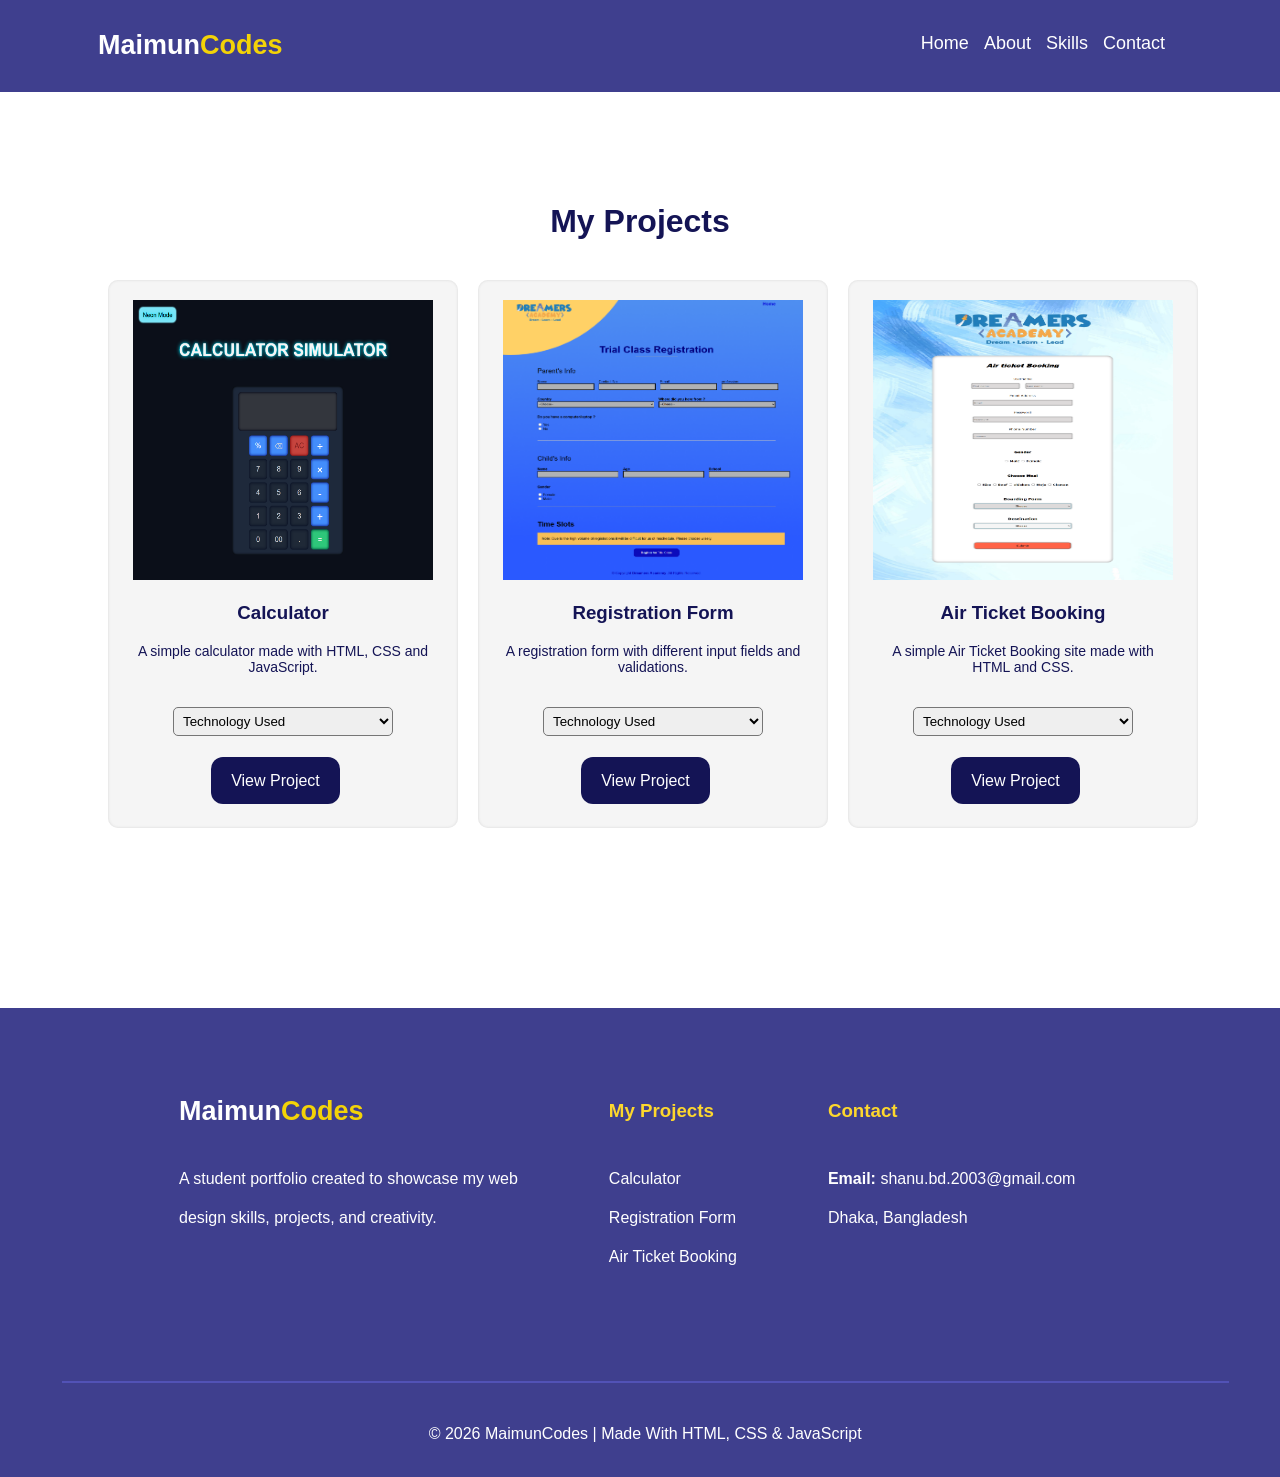
<file: my_projects.html>
<!DOCTYPE html>
<html lang="en">
<head>
    <meta charset="UTF-8">
    <meta name="viewport" content="width=device-width, initial-scale=1.0">
    <title>My Projects</title>
    <link rel="stylesheet" href="portfolio_project.css">
</head>
<body>
    <div class="top_part">
        
        <div class="flex">
            <h2 class="h1"><span class="h1p1">Maimun</span><span class="h1p2">Codes</span></h2>

            <a href="portfolio_project.html" id="li" class="li" style="cursor: pointer;">Home</a>
            <a href="about.html" id="li" style="cursor: pointer;">About</a>
            <a href="my_skills.html" id="li" style="cursor: pointer;">Skills</a>
            <a href="contact_me.html" id="li" class="li5" style="cursor: pointer;">Contact</a>
        </div>
    </div>

    <div class="my-projects" style="text-align: center;">
        <br><br><br><br><br>
        <h1 style="color: rgb(20, 20, 85); cursor: default;">My Projects</h1>
        <br>
        <div class="flex">
            <div class="grid2">
                <div class="projects" style="margin-left: 100px;">
                    <img src="images/calculator_image.png" alt="" height="280px" width="300px" style="cursor: default;">
                    <h3 style="cursor: default;">Calculator</h3>
                    <p style="font-size: 14px; cursor: default;"><span>A simple calculator made with HTML, CSS and</span><br><span>JavaScript.</span></p>
                    <br>
                    <select style="width: 220px; padding: 5px; border-radius: 5px; cursor: pointer;">
                        <option>Technology Used</option>
                        <option>HTML</option>
                        <option>CSS</option>
                        <option>JavaScript</option>
                    </select>
                    <br><br><br>
                    <a href="class_15_calculator.html" class="view_project_btn" style="cursor: pointer;">View Project</a>
                </div>
                <div class="projects">
                    <img src="images/registration_image.png" alt="" height="280px" width="300px" style="cursor: default;">
                    <h3 style="cursor: default;">Registration Form</h3>
                    <p style="font-size: 14px; cursor: default;"><span>A registration form with different input fields and</span><br><span>validations.</span></p>
                    <br>
                    <select style="width: 220px; padding: 5px; border-radius: 5px; cursor: pointer;">
                        <option>Technology Used</option>
                        <option>HTML</option>
                        <option>CSS</option>
                        <option>JavaScript</option>
                    </select>
                    <br><br><br>
                    <a href="class 11 26.7.26 .html" class="view_project_btn" style="cursor: pointer;">View Project</a>
                    <br><br>
                </div>
                <div class="projects">
                    <img src="images/ticket_booking_image.png" alt="" height="280px" width="300px" style="cursor: default;">
                    <h3 style="cursor: default;">Air Ticket Booking</h3>
                    <p style="font-size: 14px; cursor: default;"><span>A simple Air Ticket Booking site made with </span><br><span>HTML and CSS.</span></p>
                    <br>
                    <select style="width: 220px; padding: 5px; border-radius: 5px; cursor: pointer;">
                        <option>Technology Used</option>
                        <option>HTML</option>
                        <option>CSS</option>
                        <option>JavaScript</option>
                    </select>
                    <br><br><br>
                    <a href="class 7 project.html" class="view_project_btn" style="cursor: pointer;">View Project</a>
                    <br><br>
                </div>
                
            </div>
        
        </div>
        
    </div>
    
    <br><br><br><br><br><br><br><br><br><br>
    <div class="footer">
        <br><br><br>
        <table style="margin-left: 140px;">
            <tr>
                <th><h2 class="h1" style="margin-left: -10px; text-align: left;"><span class="h1p1">Maimun</span><span class="h1p2">Codes</span></h2></th>
                <th class="fh" style="cursor: default;"><h3>My Projects</h3></th>
                <th class="fh" style="cursor: default;"><h3 style="text-align: left;">Contact</h3></th>
                
            </tr>
            <tr>
                <td style="cursor: default;">A student portfolio created to showcase my web</td>
                <td class="td" style="cursor: default;">Calculator</td>
                <td class="td" style="cursor: default;"><b>Email:</b> shanu.bd.2003@gmail.com</td>
                
            </tr>
            <tr>
                <td style="padding-left: 40px; text-align: left; cursor: default;">design skills, projects, and creativity.</td>
                <td class="td" style="cursor: default;">Registration Form</td>
                <td class="td" style="cursor: default;">Dhaka, Bangladesh</td>
                
            </tr>
            <tr>
                <td></td>
                <td class="td" style="cursor: default;">Air Ticket Booking</td>
                <td class="td"></td>
                <td class="td"></td>
            </tr>
            <tr>
                <td></td>
                <td class="td"></td>
                <td class="td"></td>
                <td class="td"></td>
            </tr>

            <tr>
                <td></td>
                <td class="td"></td>
                <td class="td"></td>
                <td class="td"></td>
            </tr>
        </table>
        <br><br><br>
        <hr style="color: rgb(82, 82, 182); border: 1px solid; width: 90%; cursor: default;">
        <br>
        <p style="color: #FFFFFF; text-align: center; cursor: default;">© 2026 MaimunCodes | Made With HTML, CSS & JavaScript</p>
        <br>
    </div>  
</body>
</html>
</file>
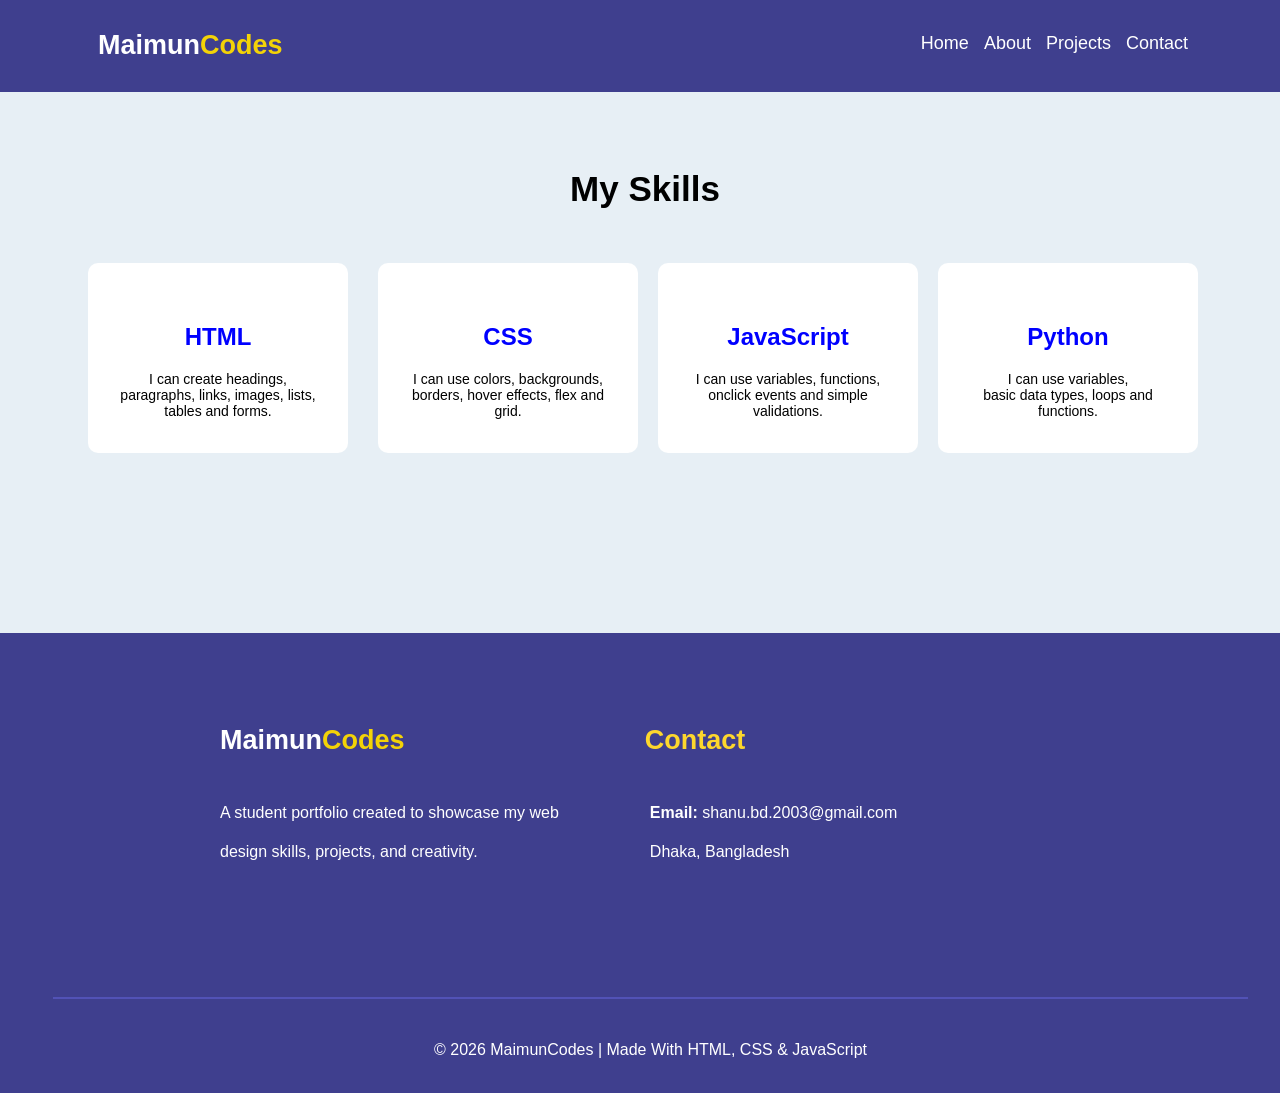
<file: my_skills.html>
<!DOCTYPE html>
<html lang="en">
<head>
    <meta charset="UTF-8">
    <meta name="viewport" content="width=device-width, initial-scale=1.0">
    <title>My Skills</title>
    <link rel="stylesheet" href="portfolio_project.css">
</head>
<body>
    <div class="top_part">
        
        <div class="flex">
            <h2 class="h1"><span class="h1p1">Maimun</span><span class="h1p2">Codes</span></h2>

            <a href="portfolio_project.html" id="li" class="li" style="cursor: pointer;">Home</a>
            <a href="about.html" id="li" style="cursor: pointer;">About</a>
            <a href="my_projects.html" id="li" style="cursor: pointer;">Projects</a>
            <a href="contact_me.html" id="li" class="li5" style="cursor: pointer;">Contact</a>
        </div>
    </div>

    <div class="my_skills" style="text-align: center; background-color: rgb(231, 239, 245); margin-left: -10px; margin-right: -20px;">
        <br><br><br>
        <h1 style="font-size: 35px; cursor: default;" >My Skills</h1>
        <div class="flex">
            <div class="grid" >
                <div class="skill" id="skill1">
                    <h2 style="cursor: default;">HTML</h2>
                    <p style="cursor: default;"><span>I can create headings,</span><br><span>paragraphs, links, images, lists,</span><br><span>tables and forms.</span></p>                    </div>
                <div class="skill">
                    <h2 style="cursor: default;">CSS</h2>
                    <p style="cursor: default;"><span>I can use colors, backgrounds,</span><br><span>borders, hover effects, flex and</span><br><span>grid.</span></p>                    </div>
                <div class="skill">
                    <h2 style="cursor: default;">JavaScript</h2>
                    <p style="cursor: default;"><span>I can use variables, functions,</span><br><span>onclick events and simple</span><br><span>validations.</span></p>                    </div>
                <div class="skill">
                    <h2 style="cursor: default;">Python</h2>
                    <p style="cursor: default;"><span>I can use variables,</span><br><span>basic data types, loops and</span><br><span>functions.</span></p>                    </div>
                </div>
        </div>
        <br><br><br><br><br><br><br><br><br><br>
        <div class="footer">
        <br><br><br>
        <table>
            <tr>
                <th></th>
                <th class="fh"><h3><h2 class="h1" style="margin-left: 0px; text-align: left;"><span class="h1p1">Maimun</span><span class="h1p2">Codes</span></h2></h3></th>
                <th class="fh"><h3 class="h1" style="margin-left: -5px; text-align: left;">Contact</h3></th>
                <th class="fh"></th>
            </tr>
            <tr>
                <td></td>
                <td class="td" style="cursor: default;">A student portfolio created to showcase my web</td>
                <td class="td" style="cursor: default;"><b>Email:</b> shanu.bd.2003@gmail.com</td>
                <td class="td" style="cursor: default;"></td>
            </tr>
            <tr>
                <td></td>
                <td  style="padding-left: 40px; text-align: left; cursor: default;">design skills, projects, and creativity.</td>
                <td class="td" style="cursor: default;">Dhaka, Bangladesh</td>
                <td class="td"></td>
            </tr>
            <tr>
                <td></td>
                <td class="td"></td>
                <td class="td"></td>
                <td class="td"></td>
            </tr>
            <tr>
                <td></td>
                <td class="td"></td>
                <td class="td"></td>
                <td class="td"></td>
            </tr>

            <tr>
                <td></td>
                <td class="td"></td>
                <td class="td"></td>
                <td class="td"></td>
            </tr>
        </table>
        <br><br><br>
        <hr style="color: rgb(82, 82, 182); border: 1px solid; width: 90%; cursor: default;">
        <br>
        <p style="color: #FFFFFF; text-align: center; cursor: default;">© 2026 MaimunCodes | Made With HTML, CSS & JavaScript</p>
        <br>
    </div>
</body>
</html>
</file>
<file: portfolio_project.css>
body{
    font-family: sans-serif;
}

.top_part{
    background-color: rgb(63, 63, 142);
    width: 101%;
    padding: 8px ;
    margin-top: -8px;
    margin-left: -8px;
}

.h1{
    margin-left: 90px;
    font-size: 27px;
    cursor: default;
}

.h1p1{
    color:#FFFFFF;
}

.h1p2{
    color:#f3d307
}



#li{
    text-decoration: none;
    color: #FFFFFF;
    font-size: 18px;
    margin-right: 15px;
    text-align: center;
    padding-top: 25px;
    cursor: pointer;
}

#li:hover{
    text-decoration: none;
    color: #f3d307;
    font-size: 18px;
    margin-right: 15px;
    text-align: center;
    padding-top: 25px;
    cursor: pointer;
}

.li1{
    margin-left: 17%;
}

.li{
    margin-left: 50%;
}

.btn1{
    width: 120px;
    font-size: 19px;
    height: 50px;
    border-radius: 12px;
    margin-top: 9px;
    background-color: #fdd72d;
    border: 2px solid #fdd72d;
    margin-left: 280px;
    cursor: pointer;
}

.btn1:hover{
    width: 120px;
    font-size: 19px;
    height: 50px;
    border-radius: 12px;
    margin-top: 9px;
    color: #FFFFFF;
    background-color: rgb(20, 20, 85);
    border: 2px solid rgb(20, 20, 85);
    margin-left: 280px;
    cursor: pointer;
}

.leftside{
    margin-left: 75px;
}

.h2{
    color: #3b87b5;
    cursor: default;
    
}

.h3{
    font-size: 45px;
    color: rgb(20, 20, 85);
    cursor: default;

}

.t1{
  color: rgb(59, 135, 181);
  font-size: 25px;
  cursor: default;  
}

.p1{
    cursor: default;
    margin-bottom: 50px;
    font-size: 20px;
}

.view_project_btn{
    text-decoration: none;
    color: #FFFFFF;
    padding: 20px;
    padding-top: 15px;
    padding-bottom: 15px;
    border-radius: 12px;
    background-color: rgb(20, 20, 85) ;
    margin-right: 15px;
}

.view_project_btn:hover{
    text-decoration: none;
    color: rgb(20, 20, 85);
    padding: 20px;
    padding-top: 15px;
    padding-bottom: 15px;
    border-radius: 12px;
    background-color: #fdd72d ;
    margin-right: 15px;
}

.Contact_btn{
    text-decoration: none;
    color: rgb(20, 20, 85);
    padding: 20px;
    padding-top: 15px;
    padding-bottom: 15px;
    border-radius: 12px;
    background-color: #fdd72d ;
}

.Contact_btn:hover{
    text-decoration: none;
    color: #FFFFFF;
    padding: 20px;
    padding-top: 15px;
    padding-bottom: 15px;
    border-radius: 12px;
    background-color: rgb(20, 20, 85) ;
}

.intro_part{
    background-color: rgb(231, 239, 245);
    width: 102.4%;
    height: 680px;
    margin-left: -10px;
}

.flex{
    display: flex;
}

.grid{
    display: grid;
    grid-template-columns: 360px 280px 280px 280px;
    justify-content: center;
    grid-column-gap : -45px;
}

.h4{
    font-size: 40px;
    color: rgb(20, 20, 85);
    margin-left: 70px;
}

.more_btn{
    padding: 10px;
    text-decoration: none; 
    border: 2px solid rgb(20, 20, 85); 
    border-radius: 10px ; 
    color: #FFFFFF; 
    background-color:rgb(20, 20, 85) ;
}

.more_btn:hover{
    padding: 10px;
    text-decoration: none;
    border: 2px solid #fdd72d; 
    border-radius: 10px ; 
    color: rgb(20, 20, 85); 
    background-color:#fdd72d ;
}

.skill{
    margin-left:20px;
    margin-top: 30px;
    background-color: #FFFFFF;
    border-radius: 10px;
    padding: 30px;
    padding-bottom: 20px;
    padding-top: 40px;
    width: 200px;
}

.skill h2{
    color: blue;
}

.skill p{
    font-size: 14px;
}



#skill1{
    margin-left: 90px;
}

.grid2{
    display: grid;
    grid-template-columns: 450px 350px 350px;
    justify-content: center;
    grid-column-gap: 20px;
}

.projects{
    text-align: center;
    color: rgb(20, 20, 85);
    border-radius: 10px;
    background-color: whitesmoke;
    box-shadow: inset 0px 0px 2px 1px rgb(230, 230, 230);
    padding: 20px;
}

.input{
    padding: 15px;
    padding-left: 10px;
    width: 500px;
    border-radius: 7px;
    border: 1px solid rgb(188, 188, 188);
}

.submit-btn{
    width: 130px;
    padding: 10px;
    border-radius: 8px;
    color: #FFFFFF;
    background-color: rgb(20, 20, 85);
    border: rgb(20, 20, 85);
}

.submit-btn:hover{
    width: 130px;
    padding: 10px;
    border-radius: 8px;
    color: rgb(20, 20, 85);
    background-color: #fdd72d;
    border: #fdd72d;
}

.fl{
    margin-left: 70px;
}

#error{
    color: red;
    margin-left: 10px;
    font-size: 14px;
}

table,th,td {

    border: 1px solid rgb(63, 63, 142);
    border-collapse: collapse;
    padding: 5px;
    

}

table{
    margin-left: 20px;
}

.td{
    text-align: left;
}

.td1{
    text-decoration: none;
    color: #FFFFFF;
    font-size: 18px;
    margin-right: 15px;
    text-align: center;
    padding-top: 25px;
    cursor: pointer;
}

.td1:hover{
    text-decoration: none;
    color: #fdd72d;
    font-size: 18px;
    margin-right: 15px;
    text-align: center;
    padding-top: 25px;
    cursor: pointer;
}

th{
    text-align: center;
    padding: 10px;
    padding-left: 50px;
    padding-right: 120px;
}

.fh{
    padding-left: 40px;
    padding-right: 50px;
    text-align: left;
    color: #fdd72d;
}
td{
    text-align: center;
    padding: 10px;
    padding-left: 40px;
    padding-right: 50px;
    text-align: center;
    color: #FFFFFF;
}

.footer{
    background: rgb(63, 63, 142);
    margin-left: -10px;
    width: 102.4% ;
    margin-bottom: -20px;
}
</file>
<file: calculator_neon_mode.css>
body{
    font-family: sans-serif;
    background-color: #0F172A;
}

.grid1{
    display: grid;
    grid-template-columns: 50px 50px 50px 50px;
    justify-content: center;
    grid-row-gap: 14px;
    grid-column-gap: 45px;
}

Button{
    text-align: center;
    height: 80px;
    width: 80px;
    font-size: 30px;
    border-radius: 12px;
    padding: 10px;
    margin-left: -10px;
    padding-top: 16px;
    padding-bottom: 16px;
    background-color: gray;
    color: whitesmoke;
}

#display{
    font-size: 62px;
    text-align: right;
    height: 120px;
    width: 400px;
    padding: 16px; 
    border: 3px solid #7CE5F7;
    background: #0D2027;
    color: rgb(0, 225, 255);
    border-radius: 12px;
    box-shadow: inset 0px 0px 22px 5px rgba(95, 252, 200, 0.3);
}

.body_part{
    background-color: #0B132B;
    width: 440px;
    height: 625px;
    padding: 24px ;
    border-radius: 20px;
    margin-left: 390px;
    color: #7CE5F7;
    border: 3px solid #7CE5F7;
    box-shadow: 0px 0px 16px 2px;
}

#num{
    border-color: #FFFFFF;
    background-color: #0B132B;
    color: #7F7F7F;
    box-shadow: 0px 0px 4px 2px #FFFFFF;
}

#num:hover{
    border-color: #7CE5F7 ;
    background-color: rgba(255, 255, 255, 0.1);
    color: #FFFFFF;
    box-shadow: 0px 0px 4px 2px #7CE5F7;
}

#op{
    font-size: 45px;
    border-color: #FFFFFF;
    background-color: #0B132B;
    color: #4CE3FF;
    box-shadow: 0px 0px 4px 2px #FFFFFF;
}

#op:hover{
    font-size: 45px;
    border-color: #7CE5F7 ;
    background-color: rgba(124, 229, 247, 0.1);
    color: #7CE5F7;
    box-shadow: 0px 0px 4px 2px #7CE5F7;
}

#cl{
    border-color: #C6443E;
    background-color: #0B132B;
    color: #C6443E;
    box-shadow: 0px 0px 7px 2px #C6443E;
}

#cl:hover{
    border-color: #EF4444  ;
    background-color: rgba(198, 68, 62, 0.1);
    color: #EF4444 ;
    box-shadow: 0px 0px 7px 2px #EF4444;
}

#eq{
    background-color: #7CE5F7;
    color: #000000;
    border-color: #7CE5F7;
    box-shadow: 0px 0px 4px 2px #7CE5F7;
}

#eq:hover{
    background-color: #b6f3fd;
    color: #000000;
    border-color: #b6f3fd;
    box-shadow: 0px 0px 4px 2px #b6f3fd;
}

#do{
    border-color: #FFFFFF;
    background-color: #0B132B;
    color: #7F7F7F;
    box-shadow: 0px 0px 4px 2px #FFFFFF; 
}

#do:hover{
    border-color: #7CE5F7 ;
    background-color: rgba(255, 255, 255, 0.1);
    color: #FFFFFF;
    box-shadow: 0px 0px 4px 2px #7CE5F7;
}

#per{
    border-color: #FFFFFF;
    background-color: #0B132B;
    color: #4CE3FF;
    box-shadow: 0px 0px 4px 2px #FFFFFF;
    
}

#per:hover{
    border-color: #7CE5F7 ;
    background-color: rgba(124, 229, 247, 0.1);
    color: #7CE5F7 ;
    box-shadow: 0px 0px 4px 2px #7CE5F7;
}

#de{
    border-color: #FFFFFF;
    background-color: #0B132B;
    color: #4CE3FF;
    box-shadow: 0px 0px 4px 2px #FFFFFF;
}

#de:hover{
    border-color: #7CE5F7 ;
    background-color: rgba(124, 229, 247, 0.1);
    color: #7CE5F7 ;
    box-shadow: 0px 0px 4px 2px #7CE5F7;
}

.h1{
    text-align: center;
    font-size: 65px;
    color: whitesmoke;
    text-shadow: 0px 0px 4px #00e5ff, 0px 0px 18px #00e5ff;
    
}

.normal_mode{
    text-align: center;
    text-decoration: none;
    font-size: 25px;
    margin-left: 20px;
    color: whitesmoke;
    text-shadow: 0px 0px 4px #00e5ff, 0px 0px 18px #00e5ff;
    background-color: #0B132B;
    width: 180px;
    padding: 15px;
    margin-left: 20px;
    border-radius: 15px;
    border: #FFFFFF;
    box-shadow: 0px 0px 4px 2px #FFFFFF ;
}

.normal_mode:hover{
    text-align: center;
    text-decoration: none;
    font-size: 25px;
    margin-left: 20px;
    color: black;
    text-shadow: 0px 0px 4px #00e5ff, 0px 0px 18px #00e5ff;
    background-color: #7CE5F7;
    width: 180px;
    padding: 15px;
    margin-left: 20px;
    border-radius: 15px;
    border: #7CE5F7;
    box-shadow: 0px 0px 4px 2px #7CE5F7 ;
}
</file>
<file: class 11 26.7.26 .css>
body{

    margin-left: 150px;
    margin-right: 120px;
    font-family: sans-serif;
    background: url(images/BG.png);
    background-size: 2305px;
}



#btnl{
    text-decoration: none;
    float: right;
    font-size: 20px;
    color: rgb(6, 6, 218);

}

#btnl:hover{
    text-decoration: none;
    float: right;
    font-size: 20px;
    color: rgb(244, 174, 35);

}

.head1{
    text-align: center;
    font-size: 45px;
    color: navy;
    margin-bottom: -2px;
    margin-top: 100px;
}

.flex{
    display: flex;
}

.space{
    margin-right: 20px;
}

.box1{
    border: 2px black double;
    height: 25px;
    width: 240px;
    background-color: rgb(176, 178, 180);
}

.box1:hover{
    border: 2px black double;
    height: 25px;
    width: 240px;
    background-color: whitesmoke;
}

.box2{
    border: 2px black double;
    height: 30px;
    width: 510px;
    background-color: rgb(176, 178, 180);
}

.box2:hover{
    border: 2px black double;
    height: 30px;
    width: 510px;
    background-color: whitesmoke;
}

.box3{
    border: 2px black double;
    height: 25px;
    width: 346px;
    background-color: rgb(176, 178, 180);
}

.box3:hover{
    border: 2px black double;
    height: 25px;
    width: 346px;
    background-color: whitesmoke;
}

.note{
    background-color: rgb(248, 191, 86);
    padding: 20px;
    width: 100%;
}

.regbutton{
    text-align: center ;
    background-color: rgb(11, 11, 187);
    color: whitesmoke;
    padding: 10px;
    border-color: rgb(11, 11, 187);
    border:2px rgb(11, 11, 187) double;
    border-radius: 12px;
    width: 200px;
    
    
}

.regbutton:hover{
    
    text-align: center;
    background-color: lightblue;
    color: black;
    padding: 10px;
    border-color: lightblue;
    border-radius: 12px;
    border:2px lightblue double;
    width: 200px;
    
}

.copyright{
    color: rgb(5, 5, 187);
    text-align: center;
}

h3{
    
    text-align: center;
    font-size: 45px;
    color: rgb(5, 5, 141);
}

.button{
    text-align: center;
    
}

.Button{
    color: whitesmoke;
    border:2px orange double;
    font-size: 24px;
    border-radius: 50px;
    background-color: orange;
    width: 320px;
    padding: 20px
    
       
}

.Button:hover{
    color: black;
    border:2px lightblue double;
    font-size: 24px;
    border-radius: 50px;
    background-color: lightblue;
    width: 320px;
    padding: 20px
    
       
}

.flex2{
    
    display: flex;
    margin-left: -90px;
    background-color: white;
    width: 115%;
}
.logo{
    display: flex;
    margin-left: -90px
}

h5{
    font-family: sans-serif;
    font-size: 25px;
    color: orange;
    margin-left: 30px;
}

.hnb{
    text-align: center;
    background-color: #FFFFFF;
    margin-top: 160px;
    height: 500px;
    border-radius: 25px;
    box-shadow: inset grey 0px 0px 15px;

}

.th{
    text-align: center;
    font-family: sans-serif;
    color: rgb(1, 1, 107);
    font-size: 40px;
}

.quo{
    text-align: center;
    color: orange;
}


.mp{
    float: right;
    height: 200px;
    background-color: orange;
    margin-right: -110px;
    border-radius: 50px;
}

.Logo{
    margin-top: 10px;
    margin-left: -80px;
    height: 100px;
}
</file>
<file: class 7 project.css>
body {
    text-align: center;
    
    font-family: "Ubuntu",sans-serif;
    background: url(images/back3.jpg);

}

.box1{
    
    width: 175px;
    height: 25px;
    border: 2px rgb(164, 164, 164) double;
    border-radius: 5px;
    box-shadow: 0px 0px 5px;
    padding: 4px;
    background-color: rgb(221, 218, 218);
    font-family: verdana;
    box-shadow: inset grey 0px 0px 5px;
    
    
}

.box1:hover{
    
    width: 175px;
    height: 25px;
    border: 2px dark whitesmoke groove;
    border-radius: 5px;
    box-shadow: 0px 0px 5px;
    padding: 4px;
    background-color: whitesmoke;
    font-family: verdana;
    box-shadow: inset rgb(197, 195, 195) 0px 0px 5px;
    
}

#fname{
    margin-right: 20px;
    height: 25px;
    width: 200px;
}

#lname{
    height: 25px;
    width: 200px;
}

#email{
    width: 425px;
}

#Password{
    width: 425px;
}

#number{
    width: 425px;
}

.boarding{
    text-align: center;
    width: 425px;
    height: 35px;
    border: 2px lightblue groove;
    border-radius: 5px;
    box-shadow: 0px 0px 5px;
    font-family: verdana; 
    font-size: 14px;
    background-color: rgb(221, 218, 218);

}

.boarding:hover{

    width: 425px;
    height: 35px;
    border: 2px lightblue groove;
    border-radius: 5px;
    box-shadow: 0px 0px 5px;
    font-family: verdana; 
    font-size: 14px;
    background-color: whitesmoke;
}

.destination{
    text-align: center;

    width: 425px;
    height: 35px;
    border: 2px lightblue groove;
    border-radius: 5px;
    box-shadow: 0px 0px 5px;
    font-family: verdana; 
    font-size: 14px;
    background-color: rgb(221, 218, 218);
}

.destination:hover{
    text-align: center;

    width: 425px;
    height: 35px;
    border: 2px lightblue groove;
    border-radius: 5px;
    box-shadow: 0px 0px 5px;
    font-family: verdana; 
    font-size: 14px;
    background-color: whitesmoke;
}

Button {
    text-align: center;
    background-color: tomato;
    width: 65px;
    height: 24px;
    font-family: verdana;
    border-radius: 5px;
    box-shadow: 0px 0px 6px;
    border-color: tomato ;
    text-align: left;
}

Button:hover{
    text-align: center;
    background-color: blue;
    width: 65px;
    height: 24px;
    font-family: verdana;
    border-radius: 5px;
    box-shadow: 0px 0px 6px;
    border-color: blue  ;
    text-align: left;


}
</file>
<file: class_15_calculator.css>
body{
    font-family: sans-serif;
    background-color: #0B0F19;
}

.grid1{
    display: grid;
    grid-template-columns: 50px 50px 50px 50px;
    justify-content: center;
    grid-row-gap: 12px;
    grid-column-gap: 40px;
}

Button{
    text-align: center;
    height: 80px;
    width: 80px;
    font-size: 30px;
    border-radius: 12px;
    border-style: double;
    padding: 10px;
    margin-left: -10px;
    padding-top: 16px;
    padding-bottom: 16px;
    background-color: gray;
    color: whitesmoke;
}

#display{
    font-size: 62px;
    text-align: right;
    height: 120px;
    width: 400px;
    padding: 16px;
    background: #33363d;
    color: #FFFFFF;
    border: lightskyblue;
    border-radius: 12px;
    box-shadow: inset 0px 0px 8px 2px #020617;

}

.body_part{
    background-color: #1E293B;
    width: 440px;
    height: 615px;
    padding: 24px ;
    border-radius: 20px;
    margin-left: 424px;
    box-shadow:inset 0px 0px 8px 2px;
}

#num{
    border-color: #0F172A;
    background-color: #1F2937;
    box-shadow:inset 0px 0px 10px 2px #0F172A;
    color: #D1D5DB;
}

#num:hover{
    border-color: #162238 ;
    background-color: #4B5563;
    box-shadow:inset 0px 0px 8px 2px #162238;
    color: #FFFFFF;
}

#op{
    font-size: 45px;
    border-color: #1E40AF;
    background-color: #438DFB;
    box-shadow:inset 0px 0px 8px 2px #1E40AF;
    color: #FFFFFF;
}

#op:hover{
    font-size: 45px;
    border-color: #2563EB ;
    background-color: #60A5FA;
    box-shadow:inset 0px 0px 8px 2px #2563EB;
    color: #FFFFFF;
}

#cl{
    border-color: #991B1B;
    background-color: #C6443E;
    box-shadow:inset 0px 0px 8px 2px #991B1B;
    color: #7F1D1D;
}

#cl:hover{
    border-color: #701A1A ;
    background-color: #EF4444;
    box-shadow:inset 0px 0px 8px 2px #701A1A;
    color: #FFFFFF;
}

#eq{
    border-color: #065F46;
    background-color: #2EC77A;
    box-shadow:inset 0px 0px 8px 2px #065F46;
}

#eq:hover{
    border-color: #044E3B ;
    background-color: #34D399;
    box-shadow:inset 0px 0px 8px 2px #044E3B;
}

#do{
    border-color: #0F172A;
    background-color: #1F2937;
    box-shadow:inset 0px 0px 8px 2px #0F172A;
    color: #D1D5DB; 
}

#do:hover{
    border-color: #162238 ;
    background-color: #4B5563;
    box-shadow:inset 0px 0px 8px 2px #162238;
    color: #FFFFFF;
}

#per{
    border-color: #1E40AF;
    background-color: #438DFB;
    color: #FFFFFF ;
    box-shadow:inset 0px 0px 8px 2px #1E40AF;
    
}

#per:hover{
    border-color: #2563EB ;
    background-color: #60A5FA;
    box-shadow:inset 0px 0px 8px 2px #2563EB;
    color: #FFFFFF;
}

#de{
    border-color: #1E40AF;
    background-color: #438DFB;
    color: #D1D5DB;
    box-shadow:inset 0px 0px 8px 2px #1E40AF;
}

#de:hover{
    border-color: #2563EB ;
    background-color: #60A5FA;
    box-shadow:inset 0px 0px 8px 2px #2563EB;
    color: #FFFFFF;
}

.h1{
    text-align: center;
    font-size: 70px;
    color: whitesmoke;
    text-shadow: 0px 0px 4px #00e5ff, 0px 0px 18px #00e5ff;
}

.neon_mode{
    text-align: center;
    text-decoration: none;
    font-size: 25px;
    margin-left: 20px;
    color: black;
    text-shadow: 0px 0px 4px #00e5ff, 0px 0px 18px #00e5ff;
    background-color: #7CE5F7;
    width: 180px;
    padding: 15px;
    margin-left: 20px;
    border-radius: 15px;
    border: #7CE5F7;
    box-shadow: 0px 0px 4px 2px #7CE5F7 ;
}

.neon_mode:hover{
    text-align: center;
    text-decoration: none;
    font-size: 25px;
    margin-left: 20px;
    color: whitesmoke;
    text-shadow: 0px 0px 4px #00e5ff, 0px 0px 18px #00e5ff;
    background-color: #0B132B;
    width: 180px;
    padding: 15px;
    margin-left: 20px;
    border-radius: 15px;
    border: #FFFFFF;
    box-shadow: 0px 0px 4px 2px #FFFFFF ;
}
</file>
